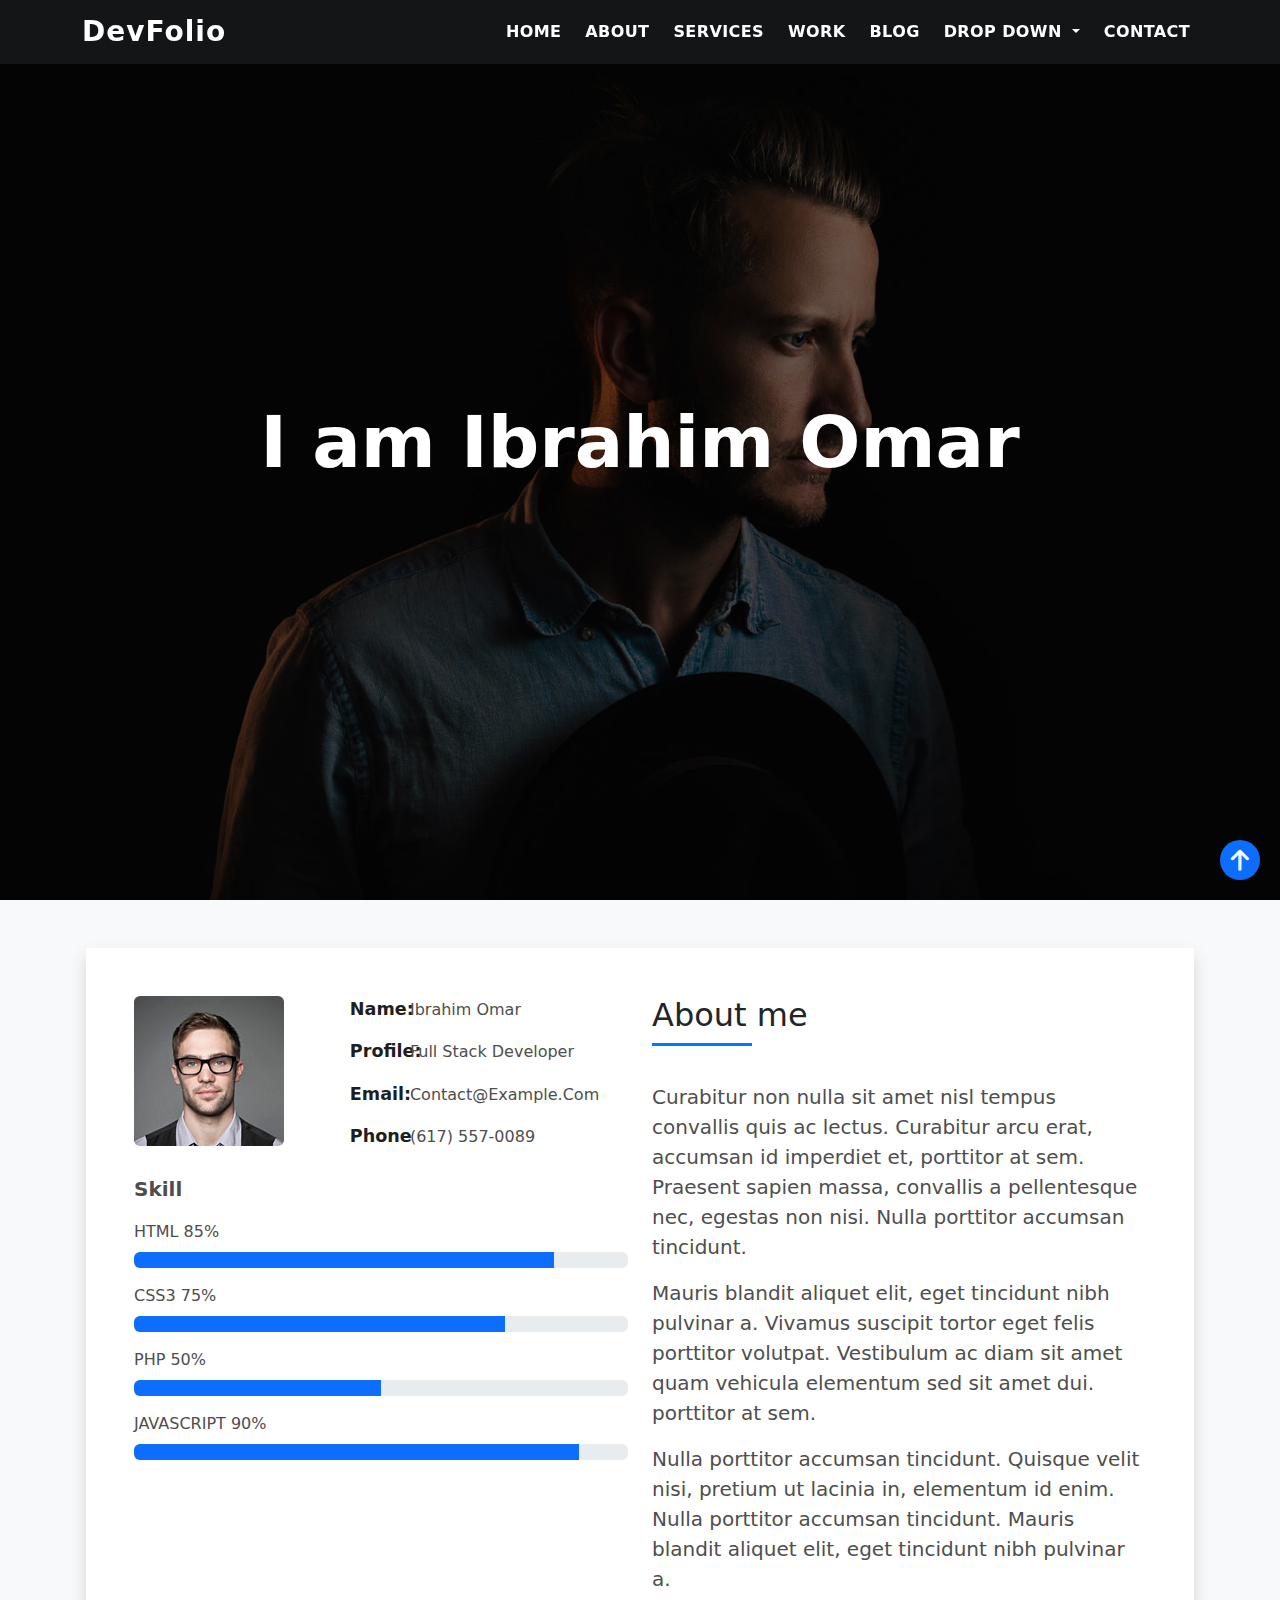
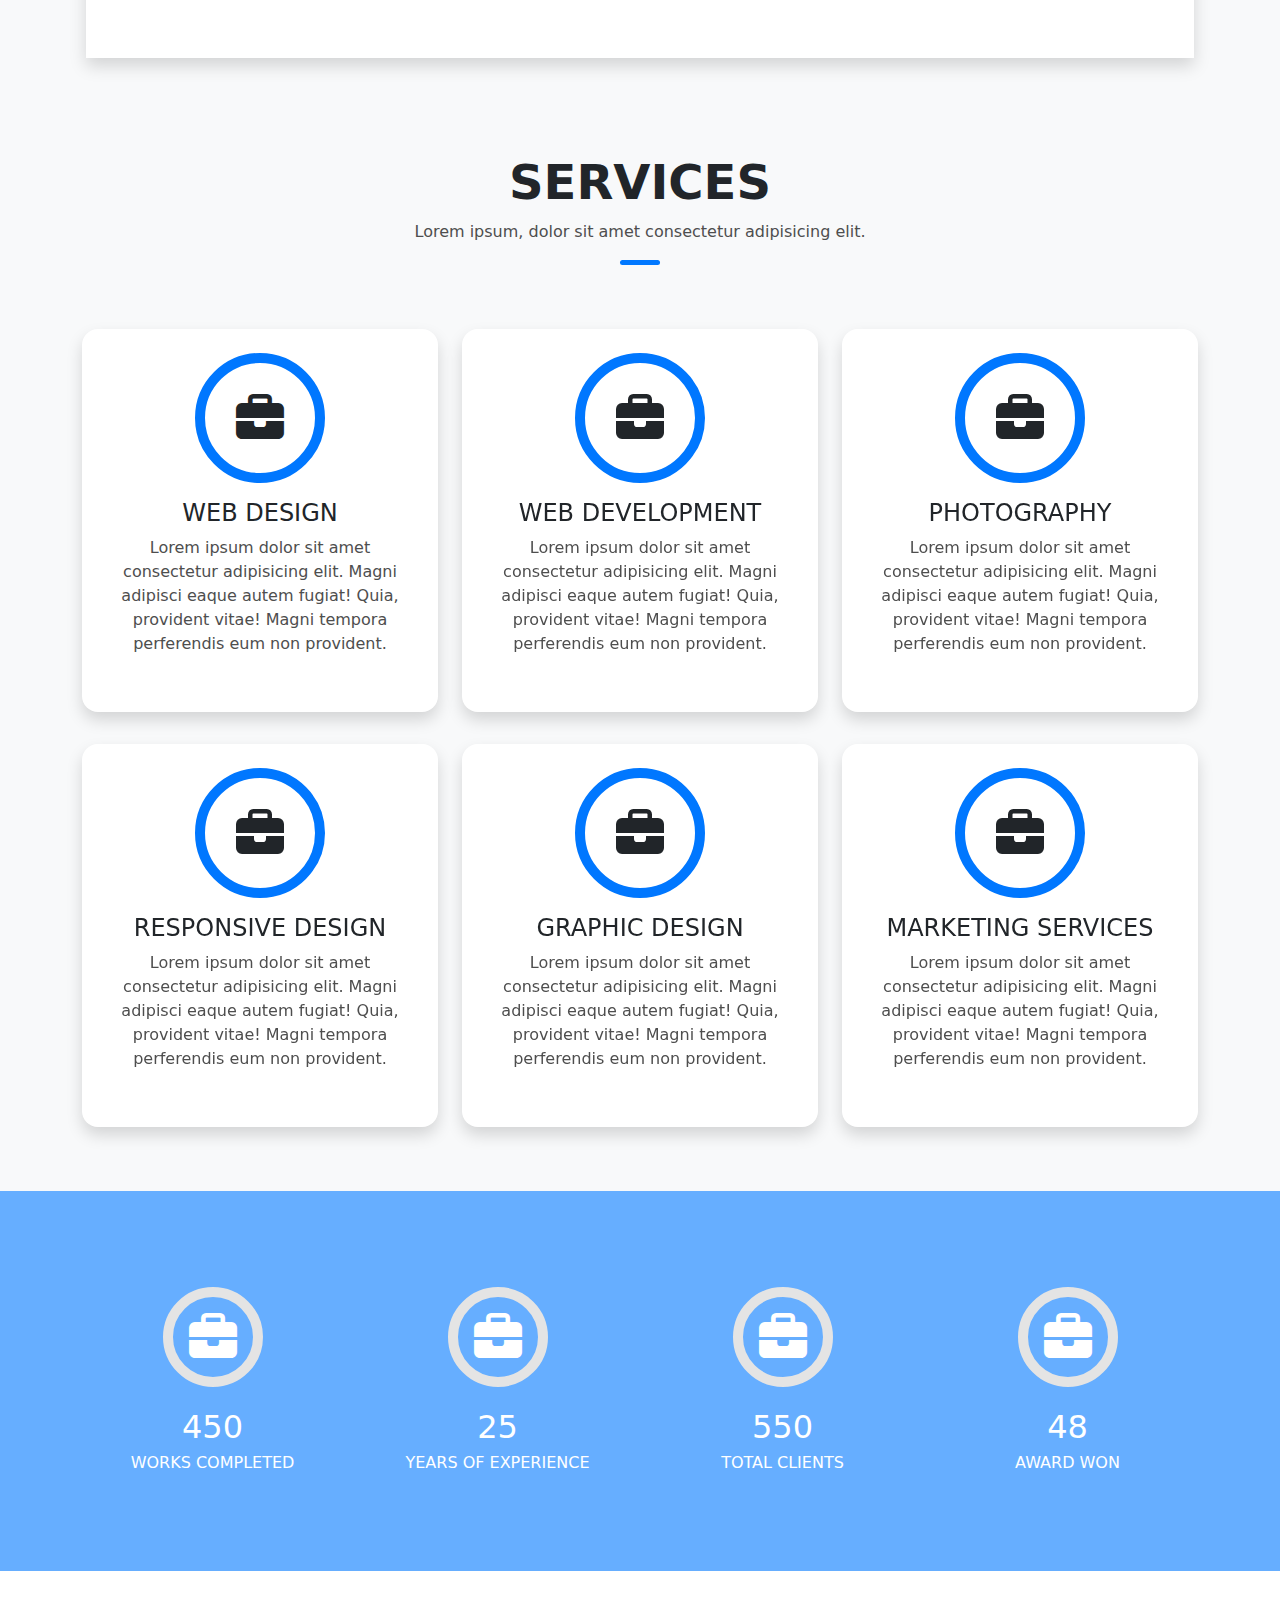
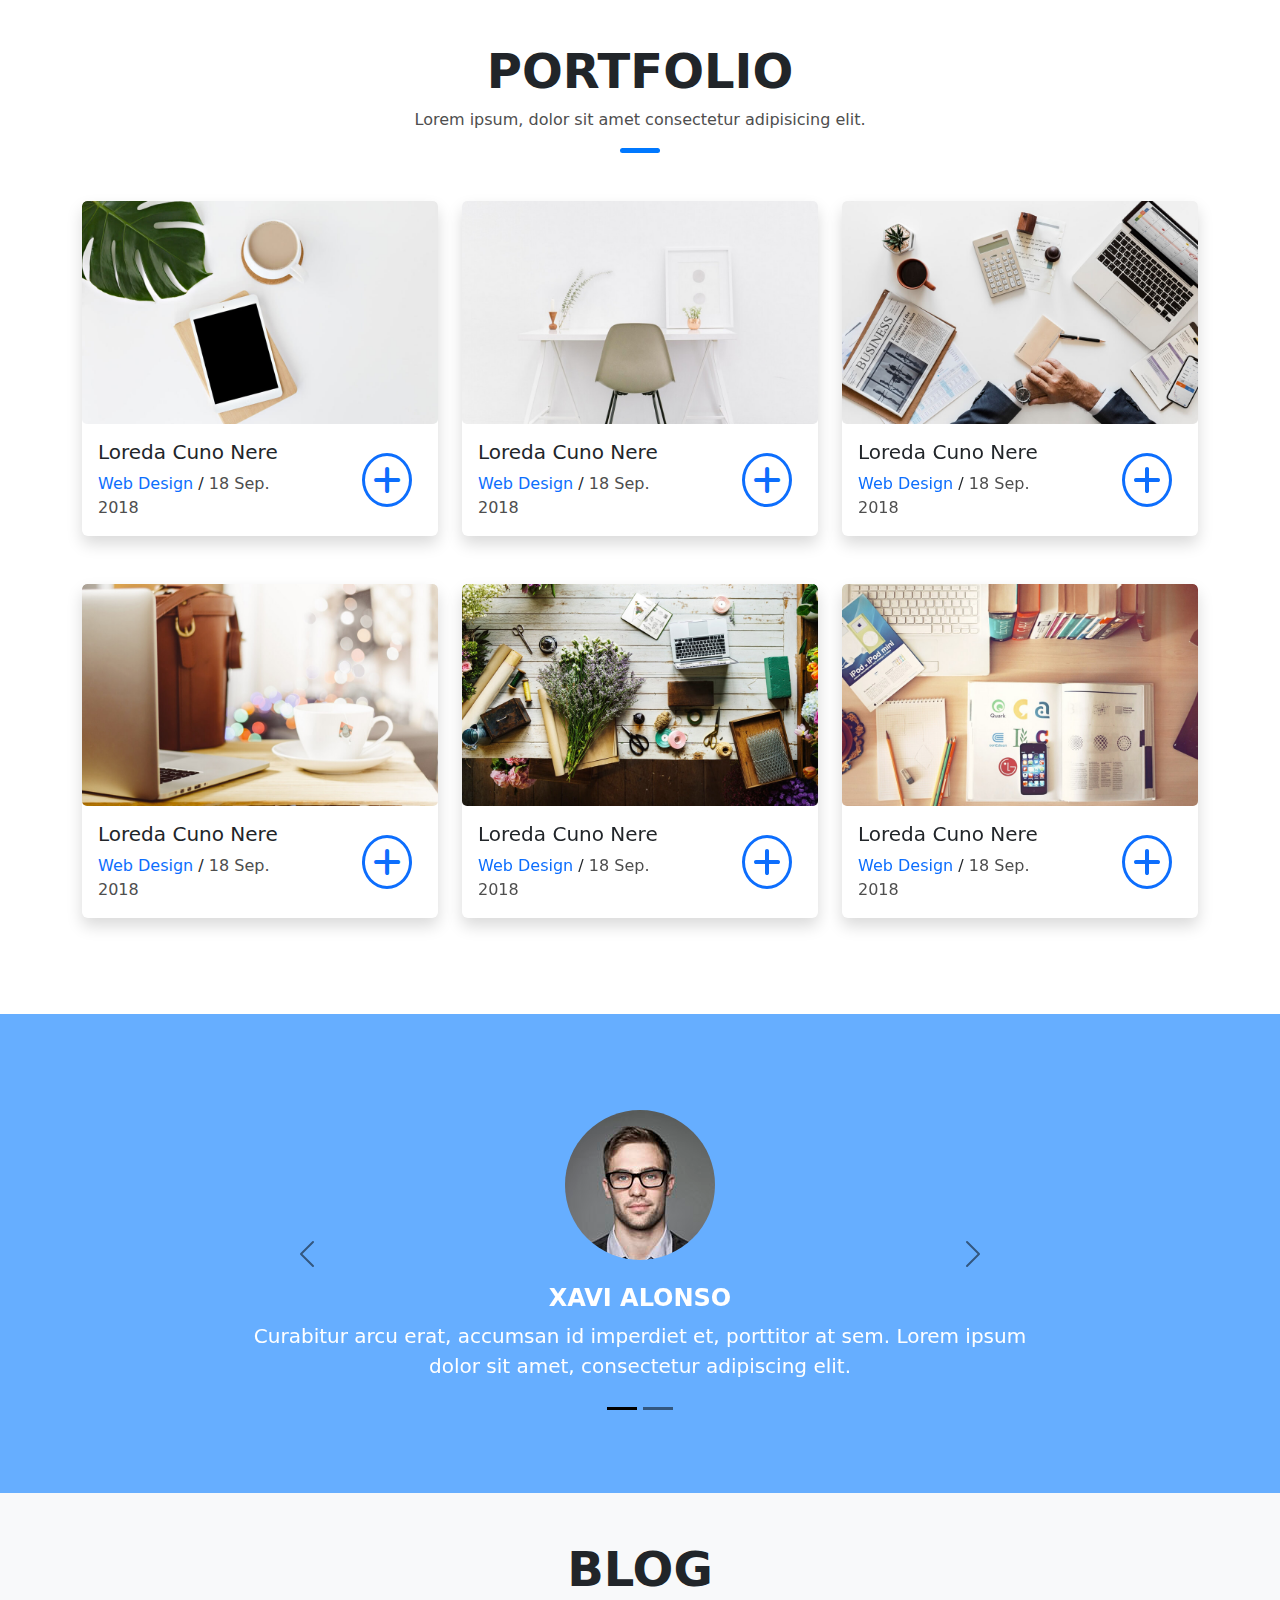
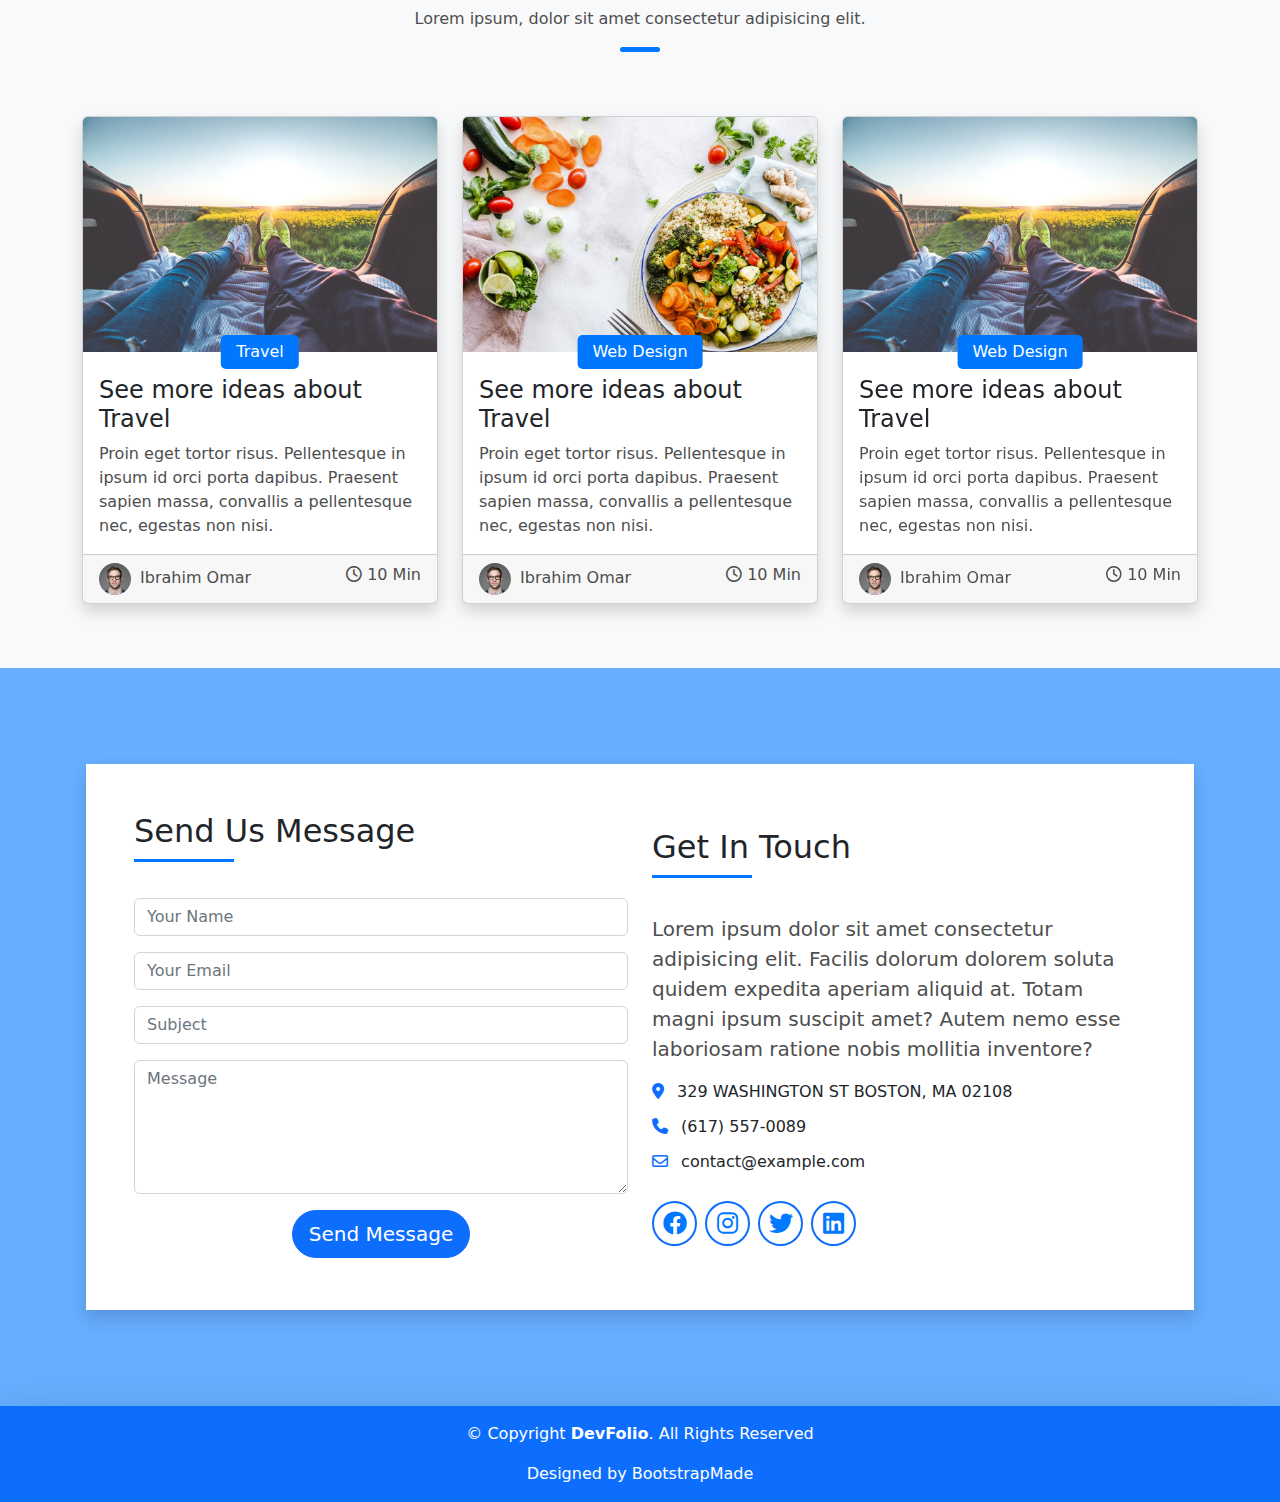
<file: index.html>
<!DOCTYPE html>
<html lang="en">

   <head>
      <link rel="stylesheet" href="css/bootstrap.min.css">
      <link rel="stylesheet" href="css/all.min.css">
      <link rel="stylesheet" href="css/style.css">
      <title>Document</title>
   </head>

   <body>
      <!-- NAV_BAR SECTION -->
      <nav class="navbar navbar-expand-lg navbar-dark bg-dark bg-opacity-50 fixed-top">
         <div class="container">
            <div class="logo">
               <a class="navbar-brand" href="#">DevFolio</a>
            </div>
            <button class="navbar-toggler" type="button" data-bs-toggle="collapse"
               data-bs-target="#navbarSupportedContent" aria-controls="navbarSupportedContent" aria-expanded="false"
               aria-label="Toggle navigation">
               <span class="navbar-toggler-icon"></span>
            </button>
            <div class="collapse navbar-collapse text-uppercase nav-links" id="navbarSupportedContent">
               <ul class="navbar-nav ms-auto mb-2 mb-lg-0">
                  <li class="nav-item py-1 ps-2 position-relative">
                     <a class="nav-link uline" href="#home">Home</a>
                  </li>
                  <li class="nav-item py-1 ps-2 position-relative">
                     <a class="nav-link uline " href="#about">About</a>
                  </li>
                  <li class="nav-item py-1 ps-2 position-relative">
                     <a class="nav-link uline" href="#services">Services</a>
                  </li>
                  <li class="nav-item py-1 ps-2 position-relative">
                     <a class="nav-link uline" href="#portfolio">Work</a>
                  </li>
                  <li class="nav-item py-1 ps-2 position-relative">
                     <a class="nav-link uline" href="#blog">Blog</a>
                  </li>
                  <li class="nav-item dropdown py-1 ps-2 position-relative">
                     <a class="nav-link dropdown-toggle uline" href="#" role="button" data-bs-toggle="dropdown"
                        aria-expanded="false">
                        Drop Down
                     </a>
                     <ul class="dropdown-menu bg-black">
                        <li><a class="dropdown-item" href="#">Drop Down1</a></li>
                        <li><a class="dropdown-item" href="#">Drop Down2</a></li>
                        <li><a class="dropdown-item" href="#">Drop Down3</a></li>
                        <li><a class="dropdown-item" href="#">Drop Down4</a></li>
                        <li><a class="dropdown-item" href="#">Drop Down5</a></li>
                     </ul>
                  </li>
                  <li class="nav-item py-1 ps-2 position-relative">
                     <a class="nav-link uline" href="#contact">Contact</a>
                  </li>
               </ul>
            </div>
         </div>
      </nav>
      <!-- HOME SECTION -->
      <header class="home layer vh-100" id="home position-relative">
         <div class="layer d-flex justify-content-center align-items-center" id="home">
            <div class="home-content">
               <h1 class="text-white">I am Ibrahim Omar</h1>
               <p class="typing"></p>
            </div>
         </div>
         <a href="#"
            class="arrow-up position-fixed bottom-0 end-0 translate-middle rounded-circle d-flex justify-content-center align-items-md-center text-decoration-none bg-primary">
            <i class="fa-solid fa-arrow-up text-white fs-4"></i>
         </a>
      </header>
      <!-- HOME END -->
      <main>
         <!-- ABOUT SECTION -->
         <section class="about bg-light p-5" id="about">
            <div class="container px-3">
               <div class="content-container bg-white shadow p-5">
                  <div class="row">
                     <!-- MY_INFO SECTION -->
                     <div class="col-md-6">
                        <div class="row pb-2">
                           <div class="col-sm-6 col-md-5">
                              <div>
                                 <img class=" rounded-2" src="img/testimonial-2.jpg" alt="testimonial">
                              </div>
                           </div>
                           <div class="col-sm-6 col-md-7">
                              <p>
                                 <span class="title-s">Name:</span>
                                 <span>Ibrahim Omar</span>
                              </p>

                              <p>
                                 <span class="title-s">Profile:</span>
                                 <span>full stack developer</span>
                              </p>

                              <p>
                                 <span class="title-s">Email:</span>
                                 <span>contact@example.com</span>
                              </p>

                              <p>
                                 <span class="title-s">Phone</span>
                                 <span>(617) 557-0089</span>
                              </p>
                           </div>
                        </div>
                        <!-- SKILLS SECTION -->
                        <div class="skills">
                           <p class=" fw-bold fs-5">Skill</p>
                           <div class="skill  mb-3">
                              <p class=" mb-2">HTML 85%</p>
                              <div class="progress">
                                 <div class="progress-bar" role="progressbar" aria-label="Basic example"
                                    style="width: 85%" aria-valuenow="85" aria-valuemin="0" aria-valuemax="100">
                                 </div>
                              </div>
                           </div>

                           <div class="skill  mb-3">
                              <p class=" mb-2">CSS3 75%</p>
                              <div class="progress">
                                 <div class="progress-bar" role="progressbar" aria-label="Basic example"
                                    style="width: 75%" aria-valuenow="75" aria-valuemin="0" aria-valuemax="100">
                                 </div>
                              </div>
                           </div>

                           <div class="skill  mb-3">
                              <p class=" mb-2"> PHP 50%</p>
                              <div class="progress">
                                 <div class="progress-bar" role="progressbar" aria-label="Basic example"
                                    style="width: 50%" aria-valuenow="50" aria-valuemin="0" aria-valuemax="100">
                                 </div>
                              </div>
                           </div>

                           <div class="skill  mb-3">
                              <p class=" mb-2">JAVASCRIPT 90%</p>
                              <div class="progress">
                                 <div class="progress-bar" role="progressbar" aria-label="Basic example"
                                    style="width: 90%" aria-valuenow="90" aria-valuemin="0" aria-valuemax="100">
                                 </div>
                              </div>
                           </div>

                        </div>
                     </div>
                     <!-- ABOUT ME SECTION -->
                     <div class="col-md-6">
                        <div class="about-me pt-4 pt-md-0">
                           <div class="title-box mb-5">
                              <h5>About me</h5>
                           </div>
                           <p class="lead ">
                              Curabitur non nulla sit amet nisl tempus convallis quis ac lectus. Curabitur arcu erat,
                              accumsan id imperdiet et, porttitor at sem. Praesent sapien massa, convallis a
                              pellentesque nec, egestas non nisi. Nulla porttitor accumsan tincidunt.
                           </p>
                           <p class="lead">
                              Mauris blandit aliquet elit, eget tincidunt nibh pulvinar a. Vivamus suscipit tortor
                              eget
                              felis porttitor volutpat. Vestibulum ac diam sit amet quam vehicula elementum sed sit
                              amet
                              dui. porttitor at sem.
                           </p>
                           <p class="lead">
                              Nulla porttitor accumsan tincidunt. Quisque velit nisi, pretium ut lacinia
                              in, elementum id enim. Nulla porttitor accumsan tincidunt. Mauris blandit aliquet elit,
                              eget tincidunt nibh pulvinar a.</p>
                        </div>
                     </div>
                  </div>
               </div>
            </div>
         </section>
         <!-- SERVICES SECTION -->
         <section class="services bg-light text-center" id="services">
            <div class="container">
               <header class="pt-5">
                  <div class="row">
                     <div class="col-sm-12">
                        <div class="title">
                           <h3 class=" fw-bold text-uppercase">Services</h3>
                           <p>Lorem ipsum, dolor sit amet consectetur adipisicing elit.</p>
                           <div class="line"></div>
                        </div>
                     </div>
                  </div>
               </header>
               <section class="services-items">
                  <div class="row py-5">

                     <div class="col-md-4 my-3 item1">
                        <div class="card rounded-4 border-0 shadow py-4">
                           <div class="icon-container d-flex justify-content-center align-items-center m-auto  p-5">
                              <i class="fa-solid fa-briefcase"></i>
                           </div>
                           <div class="card-body">
                              <h2 class="card-title text-uppercase">Web Design</h2>
                              <p class="card-text mb-3 px-2">Lorem ipsum dolor sit amet consectetur adipisicing elit.
                                 Magni
                                 adipisci eaque autem fugiat! Quia, provident vitae! Magni tempora perferendis eum
                                 non
                                 provident.</p>
                           </div>
                        </div>
                     </div>

                     <div class="col-md-4 my-3 item2">
                        <div class="card rounded-4 border-0 shadow py-4">
                           <div class="icon-container d-flex justify-content-center align-items-center m-auto  p-5">
                              <i class="fa-solid fa-briefcase"></i>
                           </div>
                           <div class="card-body">
                              <h2 class="card-title text-uppercase">Web Development</h2>
                              <p class="card-text mb-3 px-2">Lorem ipsum dolor sit amet consectetur adipisicing elit.
                                 Magni
                                 adipisci eaque autem fugiat! Quia, provident vitae! Magni tempora perferendis eum
                                 non
                                 provident.</p>
                           </div>
                        </div>
                     </div>

                     <div class="col-md-4 my-3 item3">
                        <div class="card rounded-4 border-0 shadow py-4">
                           <div class="icon-container d-flex justify-content-center align-items-center m-auto  p-5">
                              <i class="fa-solid fa-briefcase"></i>
                           </div>
                           <div class="card-body">
                              <h2 class="card-title text-uppercase">Photography</h2>
                              <p class="card-text mb-3 px-2">Lorem ipsum dolor sit amet consectetur adipisicing elit.
                                 Magni
                                 adipisci eaque autem fugiat! Quia, provident vitae! Magni tempora perferendis eum
                                 non
                                 provident.</p>
                           </div>
                        </div>
                     </div>

                     <div class="col-md-4 my-3 item4">
                        <div class="card rounded-4 border-0 shadow py-4">
                           <div class="icon-container d-flex justify-content-center align-items-center m-auto  p-5">
                              <i class="fa-solid fa-briefcase"></i>
                           </div>
                           <div class="card-body">
                              <h2 class="card-title text-uppercase">Responsive Design</h2>
                              <p class="card-text mb-3 px-2">Lorem ipsum dolor sit amet consectetur adipisicing elit.
                                 Magni
                                 adipisci eaque autem fugiat! Quia, provident vitae! Magni tempora perferendis eum
                                 non
                                 provident.</p>
                           </div>
                        </div>
                     </div>

                     <div class="col-md-4 my-3 item5">
                        <div class="card rounded-4 border-0 shadow py-4">
                           <div class="icon-container d-flex justify-content-center align-items-center m-auto  p-5">
                              <i class="fa-solid fa-briefcase"></i>
                           </div>
                           <div class="card-body">
                              <h2 class="card-title text-uppercase">Graphic Design</h2>
                              <p class="card-text mb-3 px-2">Lorem ipsum dolor sit amet consectetur adipisicing elit.
                                 Magni
                                 adipisci eaque autem fugiat! Quia, provident vitae! Magni tempora perferendis eum
                                 non
                                 provident.</p>
                           </div>
                        </div>
                     </div>

                     <div class="col-md-4 my-3 item6">
                        <div class="card rounded-4 border-0 shadow py-4">
                           <div class="icon-container d-flex justify-content-center align-items-center m-auto  p-5">
                              <i class="fa-solid fa-briefcase"></i>
                           </div>
                           <div class="card-body">
                              <h2 class="card-title text-uppercase">Marketing Services</h2>
                              <p class="card-text mb-3 px-2">Lorem ipsum dolor sit amet consectetur adipisicing elit.
                                 Magni
                                 adipisci eaque autem fugiat! Quia, provident vitae! Magni tempora perferendis eum
                                 non
                                 provident.</p>
                           </div>
                        </div>
                     </div>
                  </div>
               </section>
            </div>
         </section>
         <!-- COUNTER SECTION -->
         <section class="counter">
            <div class="blue-layer py-5">
               <div class="container">
                  <div class="row">

                     <div class="col-sm-3">
                        <div class="count text-center py-5">
                           <div
                              class="icon-container d-flex  justify-content-center align-items-center m-auto  p-4 mb-3 text-white ">
                              <i class="fa-solid fa-briefcase"></i>
                           </div>
                           <p class="text-white m-0">450</p>
                           <span class="text-white"> WORKS COMPLETED</span>
                        </div>
                     </div>
                     <div class="col-sm-3">
                        <div class="count text-center py-5">
                           <div
                              class="icon-container d-flex  justify-content-center align-items-center m-auto  p-4 mb-3 text-white ">
                              <i class="fa-solid fa-briefcase"></i>
                           </div>
                           <p class="text-white m-0">25</p>
                           <span class="text-white"> YEARS OF EXPERIENCE</span>
                        </div>
                     </div>
                     <div class="col-sm-3">
                        <div class="count text-center py-5">
                           <div
                              class="icon-container d-flex  justify-content-center align-items-center m-auto  p-4 mb-3 text-white ">
                              <i class="fa-solid fa-briefcase"></i>
                           </div>
                           <p class="text-white m-0">550</p>
                           <span class="text-white"> TOTAL CLIENTS</span>
                        </div>
                     </div>
                     <div class="col-sm-3">
                        <div class="count text-center py-5">
                           <div
                              class="icon-container d-flex  justify-content-center align-items-center m-auto  p-4 mb-3 text-white ">
                              <i class="fa-solid fa-briefcase"></i>
                           </div>
                           <p class="text-white m-0">48</p>
                           <span class="text-white"> AWARD WON</span>
                        </div>
                     </div>
                  </div>
               </div>
            </div>
         </section>
         <!-- PORTFOLIO SECTION -->
         <section class="portfolio text-center p-5" id="portfolio">
            <div class="container">
               <header class="py-4">
                  <div class="row">
                     <div class="col-sm-12">
                        <div class="title">
                           <h3 class=" fw-bold text-uppercase">Portfolio</h3>
                           <p>Lorem ipsum, dolor sit amet consectetur adipisicing elit.</p>
                           <div class="line"></div>
                        </div>
                     </div>
                  </div>
               </header>
               <!-- ITEMS SECTION -->
               <section class="portfolio-items pt-4">
                  <div class="row">
                     <!-- 1 -->
                     <div class="col-md-4 mb-5">
                        <div class="card border-0 shadow ">
                           <div class="card-img overflow-hidden">
                              <img src=" img/work-1.jpg" class="card-img-top" alt="work">
                           </div>
                           <div class="row overflow-hidden">
                              <div class="col-sm-8">
                                 <div class="card-body text-start">
                                    <h5>Loreda Cuno Nere</h5>
                                    <div class="card-more fs-6">
                                       <span class="card-category text-primary">Web Design</span>
                                       /
                                       <span class="card-date">18 Sep. 2018</span>
                                    </div>
                                    <div class="icon-container">
                                    </div>
                                 </div>
                              </div>
                              <div class="col-sm-4 d-flex justify-content-center align-items-center">
                                 <a href="Simone/index.html" target="_blank">
                                    <i
                                       class="fa-solid fa-plus text-primary fs-2 border border-3 rounded-circle border-primary p-2"></i>
                                 </a>
                              </div>
                           </div>
                        </div>
                     </div>
                     <!-- 2 -->
                     <div class="col-md-4 mb-5">
                        <div class="card border-0 shadow ">
                           <div class="card-img overflow-hidden">
                              <img src=" img/work-2.jpg" class="card-img-top" alt="work">
                           </div>
                           <div class="row overflow-hidden">
                              <div class="col-sm-8">
                                 <div class="card-body text-start">
                                    <h5>Loreda Cuno Nere</h5>
                                    <div class="card-more fs-6">
                                       <span class="card-category text-primary">Web Design</span>
                                       /
                                       <span class="card-date">18 Sep. 2018</span>
                                    </div>
                                    <div class="icon-container">
                                    </div>
                                 </div>
                              </div>
                              <div class="col-sm-4 d-flex justify-content-center align-items-center">
                                 <a href="Simone/index.html" target="_blank">
                                    <i
                                       class="fa-solid fa-plus text-primary fs-2 border border-3 rounded-circle border-primary p-2"></i>
                                 </a>
                              </div>
                           </div>
                        </div>
                     </div>
                     <!-- 3 -->
                     <div class="col-md-4 mb-5">
                        <div class="card border-0 shadow ">
                           <div class="card-img overflow-hidden">
                              <img src=" img/work-3.jpg" class="card-img-top" alt="work">
                           </div>
                           <div class="row overflow-hidden">
                              <div class="col-sm-8">
                                 <div class="card-body text-start">
                                    <h5>Loreda Cuno Nere</h5>
                                    <div class="card-more fs-6">
                                       <span class="card-category text-primary">Web Design</span>
                                       /
                                       <span class="card-date">18 Sep. 2018</span>
                                    </div>
                                    <div class="icon-container">
                                    </div>
                                 </div>
                              </div>
                              <div class="col-sm-4 d-flex justify-content-center align-items-center">
                                 <a href="Simone/index.html" target="_blank">
                                    <i
                                       class="fa-solid fa-plus text-primary fs-2 border border-3 rounded-circle border-primary p-2"></i>
                                 </a>
                              </div>
                           </div>
                        </div>
                     </div>
                     <!-- 4 -->
                     <div class="col-md-4 mb-5">
                        <div class="card border-0 shadow ">
                           <div class="card-img overflow-hidden">
                              <img src=" img/work-4.jpg" class="card-img-top" alt="work">
                           </div>
                           <div class="row overflow-hidden">
                              <div class="col-sm-8">
                                 <div class="card-body text-start">
                                    <h5>Loreda Cuno Nere</h5>
                                    <div class="card-more fs-6">
                                       <span class="card-category text-primary">Web Design</span>
                                       /
                                       <span class="card-date">18 Sep. 2018</span>
                                    </div>
                                    <div class="icon-container">
                                    </div>
                                 </div>
                              </div>
                              <div class="col-sm-4 d-flex justify-content-center align-items-center">
                                 <a href="Simone/index.html" target="_blank">
                                    <i
                                       class="fa-solid fa-plus text-primary fs-2 border border-3 rounded-circle border-primary p-2"></i>
                                 </a>
                              </div>
                           </div>
                        </div>
                     </div>
                     <!-- 5 -->
                     <div class="col-md-4 mb-5">
                        <div class="card border-0 shadow ">
                           <div class="card-img overflow-hidden">
                              <img src=" img/work-5.jpg" class="card-img-top" alt="work">
                           </div>
                           <div class="row overflow-hidden">
                              <div class="col-sm-8">
                                 <div class="card-body text-start">
                                    <h5>Loreda Cuno Nere</h5>
                                    <div class="card-more fs-6">
                                       <span class="card-category text-primary">Web Design</span>
                                       /
                                       <span class="card-date">18 Sep. 2018</span>
                                    </div>
                                    <div class="icon-container">
                                    </div>
                                 </div>
                              </div>
                              <div class="col-sm-4 d-flex justify-content-center align-items-center">
                                 <a href="Simone/index.html" target="_blank">
                                    <i
                                       class="fa-solid fa-plus text-primary fs-2 border border-3 rounded-circle border-primary p-2"></i>
                                 </a>
                              </div>
                           </div>
                        </div>
                     </div>
                     <!-- 6 -->
                     <div class="col-md-4 mb-5">
                        <div class="card border-0 shadow ">
                           <div class="card-img overflow-hidden">
                              <img src=" img/work-6.jpg" class="card-img-top" alt="work">
                           </div>
                           <div class="row overflow-hidden">
                              <div class="col-sm-8">
                                 <div class="card-body text-start">
                                    <h5>Loreda Cuno Nere</h5>
                                    <div class="card-more fs-6">
                                       <span class="card-category text-primary">Web Design</span>
                                       /
                                       <span class="card-date">18 Sep. 2018</span>
                                    </div>
                                    <div class="icon-container">
                                    </div>
                                 </div>
                              </div>
                              <div class="col-sm-4 d-flex justify-content-center align-items-center">
                                 <a href="Simone/index.html" target="_blank">
                                    <i
                                       class="fa-solid fa-plus text-primary fs-2 border border-3 rounded-circle border-primary p-2"></i>
                                 </a>
                              </div>
                           </div>
                        </div>
                     </div>
                  </div>
               </section>
            </div>
         </section>
         <!-- SLIDER SECTION -->
         <section class="slider">
            <div class="blue-layer p-5">
               <div class="container-xl p-5">
                  <!-- SLIDER -->
                  <div id="carouselExampleDark" class="carousel carousel-dark slide w-75 mx-auto"
                     data-bs-ride="carousel">
                     <div class="carousel-indicators top-100">
                        <button type="button" data-bs-target="#carouselExampleDark" data-bs-slide-to="0" class="active"
                           aria-current="true" aria-label="Slide 1"></button>
                        <button type="button" data-bs-target="#carouselExampleDark" data-bs-slide-to="1"
                           aria-label="Slide 2"></button>
                     </div>

                     <!-- SLIDER IMG -->
                     <div class="carousel-inner text-center">
                        <div class="carousel-item active" data-bs-interval="2000">
                           <div class="slider-img mx-auto mb-4">
                              <img src="img/testimonial-2.jpg" alt="" class="w-100  rounded-circle">
                           </div>
                           <div class="slider-caption">
                              <h5 class="text-uppercase fw-bold mb-2 text-white">Xavi Alonso</h5>
                              <p class="lead text-white">Curabitur arcu erat, accumsan id imperdiet et, porttitor at
                                 sem.
                                 Lorem ipsum dolor sit amet, consectetur adipiscing elit.
                              </p>
                           </div>
                        </div>


                        <!-- ITEM 2 -->
                        <div class="carousel-item" data-bs-interval="2000">
                           <div class="slider-img mx-auto mb-4">
                              <img src="img/testimonial-4.jpg" alt="" class="w-100  rounded-circle">
                           </div>
                           <div class="slider-caption">
                              <h5 class="text-uppercase fw-bold mb-2 text-white">Marta Socrate</h5>
                              <p class="lead text-white">Curabitur arcu erat, accumsan id imperdiet et, porttitor at
                                 sem.
                                 Lorem ipsum dolor sit amet, consectetur adipiscing elit.
                              </p>
                           </div>
                        </div>
                        <!-- SLIDER IMG END -->
                        <button class="carousel-control-prev" type="button" data-bs-target="#carouselExampleDark"
                           data-bs-slide="prev">
                           <span class="carousel-control-prev-icon" aria-hidden="true"></span>
                           <span class="visually-hidden">Previous</span>
                        </button>
                        <button class="carousel-control-next" type="button" data-bs-target="#carouselExampleDark"
                           data-bs-slide="next">
                           <span class="carousel-control-next-icon" aria-hidden="true"></span>
                           <span class="visually-hidden">Next</span>
                        </button>
                     </div>


                     <!-- SLIDER END -->
                  </div>
               </div>
            </div>
         </section>
         <!-- Blog SECTION -->
         <section class="blog text-center bg-light" id="blog">
            <div class="container">
               <header class=" py-5">
                  <div class="row">
                     <div class="col-sm-12">
                        <div class="title">
                           <h3 class=" fw-bold text-uppercase">BLOG</h3>
                           <p>Lorem ipsum, dolor sit amet consectetur adipisicing elit.</p>
                           <div class="line"></div>
                        </div>
                     </div>
                  </div>
               </header>
               <!-- ITEMS SECTION -->
               <div class="row justify-content-center pb-5">
                  <div class="col-xl-4 col-md-6 py-3">
                     <div class="card shadow">

                        <div class="card-img position-relative mb-2">
                           <img src="img/post-1.jpg" class="card-img-top" alt="...">
                        </div>

                        <div class="card-body text-start">
                           <h5 class="card-title">See more ideas about Travel</h5>
                           <p class="card-text">Proin eget tortor risus. Pellentesque in ipsum id orci porta dapibus.
                              Praesent sapien massa, convallis a pellentesque nec, egestas non nisi.</p>
                        </div>

                        <div class="card-footer text-start d-flex justify-content-between">
                           <div class="post-author">
                              <a href="#" class="text-decoration-none">
                                 <img src="img/testimonial-2.jpg" alt="" class=" rounded-circle">
                                 <span>Ibrahim Omar</span>
                              </a>
                           </div>
                           <div class="post-date">
                              <span> <i class="fa-regular fa-clock"></i> 10 min</span>
                           </div>
                        </div>

                     </div>
                  </div>
                  <!-- BLOG 2 -->
                  <div class="col-xl-4 col-md-6 py-3">
                     <div class="card shadow">
                        <div class="card-img2 position-relative mb-2">
                           <img src="img/post-2.jpg" class="card-img-top" alt="...">
                        </div>
                        <div class="card-body text-start">
                           <h5 class="card-title">See more ideas about Travel</h5>
                           <p class="card-text">Proin eget tortor risus. Pellentesque in ipsum id orci porta dapibus.
                              Praesent sapien massa, convallis a pellentesque nec, egestas non nisi.</p>
                        </div>
                        <div class="card-footer text-start d-flex justify-content-between">
                           <div class="post-author">
                              <a href="#" class="text-decoration-none">
                                 <img src="img/testimonial-2.jpg" alt="" class=" rounded-circle">
                                 <span>Ibrahim Omar</span>
                              </a>
                           </div>
                           <div class="post-date">
                              <span> <i class="fa-regular fa-clock"></i> 10 min</span>
                           </div>
                        </div>

                     </div>
                  </div>
                  <!-- BLOG 3 -->
                  <div class="col-xl-4 col-md-6 py-3">
                     <div class="card shadow">
                        <div class="card-img2 position-relative mb-2">
                           <img src="img/post-1.jpg" class="card-img-top" alt="...">
                        </div>
                        <div class="card-body text-start">
                           <h5 class="card-title">See more ideas about Travel</h5>
                           <p class="card-text">Proin eget tortor risus. Pellentesque in ipsum id orci porta dapibus.
                              Praesent sapien massa, convallis a pellentesque nec, egestas non nisi.</p>
                        </div>
                        <div class="card-footer text-start d-flex justify-content-between">
                           <div class="post-author">
                              <a href="#" class="text-decoration-none">
                                 <img src="img/testimonial-2.jpg" alt="" class=" rounded-circle">
                                 <span>Ibrahim Omar</span>
                              </a>
                           </div>
                           <div class="post-date">
                              <span> <i class="fa-regular fa-clock"></i> 10 min</span>
                           </div>
                        </div>

                     </div>
                  </div>
               </div>
            </div>
            </div>
         </section>
         <!-- CONTACT SECTION -->
         <section class="contact" id="contact">
            <div class="blue-layer  py-5">
               <div class="container px-3  py-5">
                  <div class="content-container bg-white shadow p-5">
                     <div class="row">
                        <!-- SEND US MESSAGE -->
                        <div class="col-md-6">
                           <div class="title-box mb-5">
                              <h5>Send Us Message</h5>
                           </div>
                           <div class="row">
                              <div class="col-md-12 mb-3" id="name">
                                 <input type="text" name="name" class="form-control" id="name" placeholder="Your Name"
                                    required="">
                              </div>
                              <div class="col-md-12 mb-3" id="mail">
                                 <input type="email" class="form-control" name="email" id="email"
                                    placeholder="Your Email" required="">
                              </div>
                              <div class="col-md-12 mb-3" id="subjext">
                                 <input type="email" class="form-control" name="email" id="email" placeholder="Subject"
                                    required="">
                              </div>
                              <div class="col-md-12 mb-3" id="textarea">
                                 <textarea class="form-control" name="message" rows="5" placeholder="Message"
                                    required=""></textarea>
                              </div>
                              <div class="col-md-12 text-center">
                                 <button type="submit" class="btn btn-primary btn-lg rounded-pill">Send
                                    Message</button>

                              </div>
                           </div>
                        </div>
                        <!-- GET IN TOUCH SECTION -->
                        <div class="col-md-6 py-3">
                           <div class="title-box mb-5">
                              <h5>Get In Touch</h5>
                           </div>
                           <div class="contact-info">
                              <p class="lead">Lorem ipsum dolor sit amet consectetur adipisicing elit. Facilis
                                 dolorum dolorem soluta quidem expedita aperiam aliquid at. Totam magni ipsum
                                 suscipit amet? Autem nemo esse laboriosam ratione nobis mollitia inventore?</p>
                           </div>
                           <ul class="fa-ul m-0">
                              <li><span class="fa-solid fa-location-dot me-2 mb-3 text-primary"></span> 329
                                 WASHINGTON
                                 ST BOSTON, MA
                                 02108</li>
                              <li><span class="fa-solid fa-phone me-2 mb-3 text-primary"></span> (617) 557-0089</li>
                              <li><span class="fa-regular fa-envelope me-2 mb-3 text-primary"></span>
                                 contact@example.com
                              </li>
                           </ul>
                           <div class="social pt-3">
                              <ul class="fa-ul m-0 d-flex">
                                 <li
                                    class="me-2 border border-2 border-primary rounded-circle fs-4 p-2 d-flex justify-content-center align-items-center ">
                                    <a href="#">
                                       <span class="fa-brands fa-facebook"></span>
                                    </a>
                                 </li>
                                 <li
                                    class="me-2 border border-2 border-primary rounded-circle fs-4 p-2 d-flex justify-content-center align-items-center">
                                    <a href="#" class=" m-0 p-0">
                                       <span class="fa-brands fa-instagram"></span>
                                    </a>
                                 </li>
                                 <li
                                    class="me-2 border border-2 border-primary rounded-circle fs-4 p-2 d-flex justify-content-center align-items-center">
                                    <a href="#">
                                       <span class="fa-brands fa-twitter"></span>
                                    </a>
                                 </li>
                                 <li
                                    class="me-2 border border-2 border-primary rounded-circle fs-4 p-2 d-flex justify-content-center align-items-center">
                                    <a href="#">
                                       <span class="fa-brands fa-linkedin"></span>
                                    </a>
                                 </li>
                              </ul>
                           </div>
                        </div>
                     </div>
                  </div>
               </div>
            </div>
         </section>
      </main>
      <!-- FOOTER -->
      <footer class="footer text-center bg-primary  p-3 shadow-lg">
         <div class="container">
            <div class="row">
               <div class="col-sm-12">
                  <div class="copyright-box">
                     <p class="copyright text-white">© Copyright <strong>DevFolio</strong>. All Rights Reserved</p>
                     <div class="credits text-white"> Designed by <a href="https://bootstrapmade.com/"
                           class=" text-decoration-none text-white">BootstrapMade</a></div>
                  </div>
               </div>
            </div>
         </div>
      </footer>
      <!-- java script -->
      <script src="js/bootstrap.bundle.min.js"></script>
      <!-- java script -->
   </body>

</html>
</file>
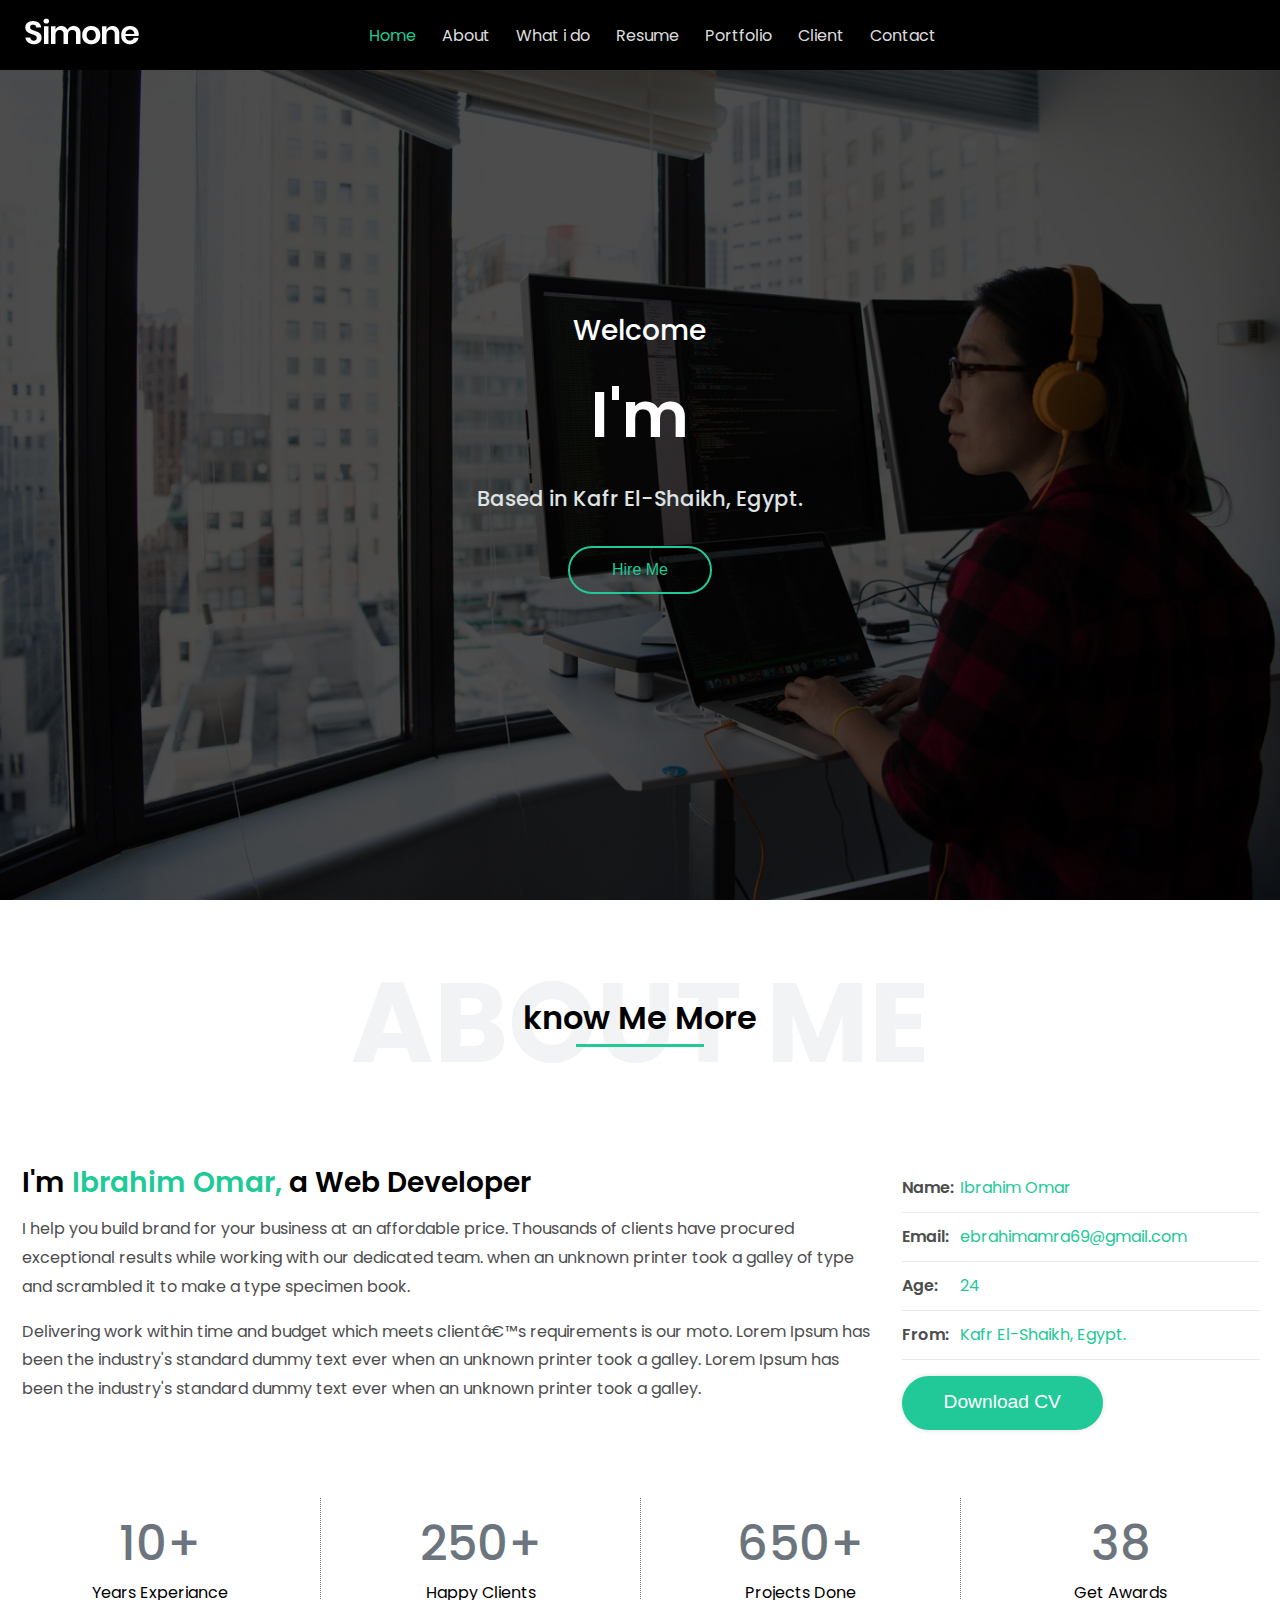
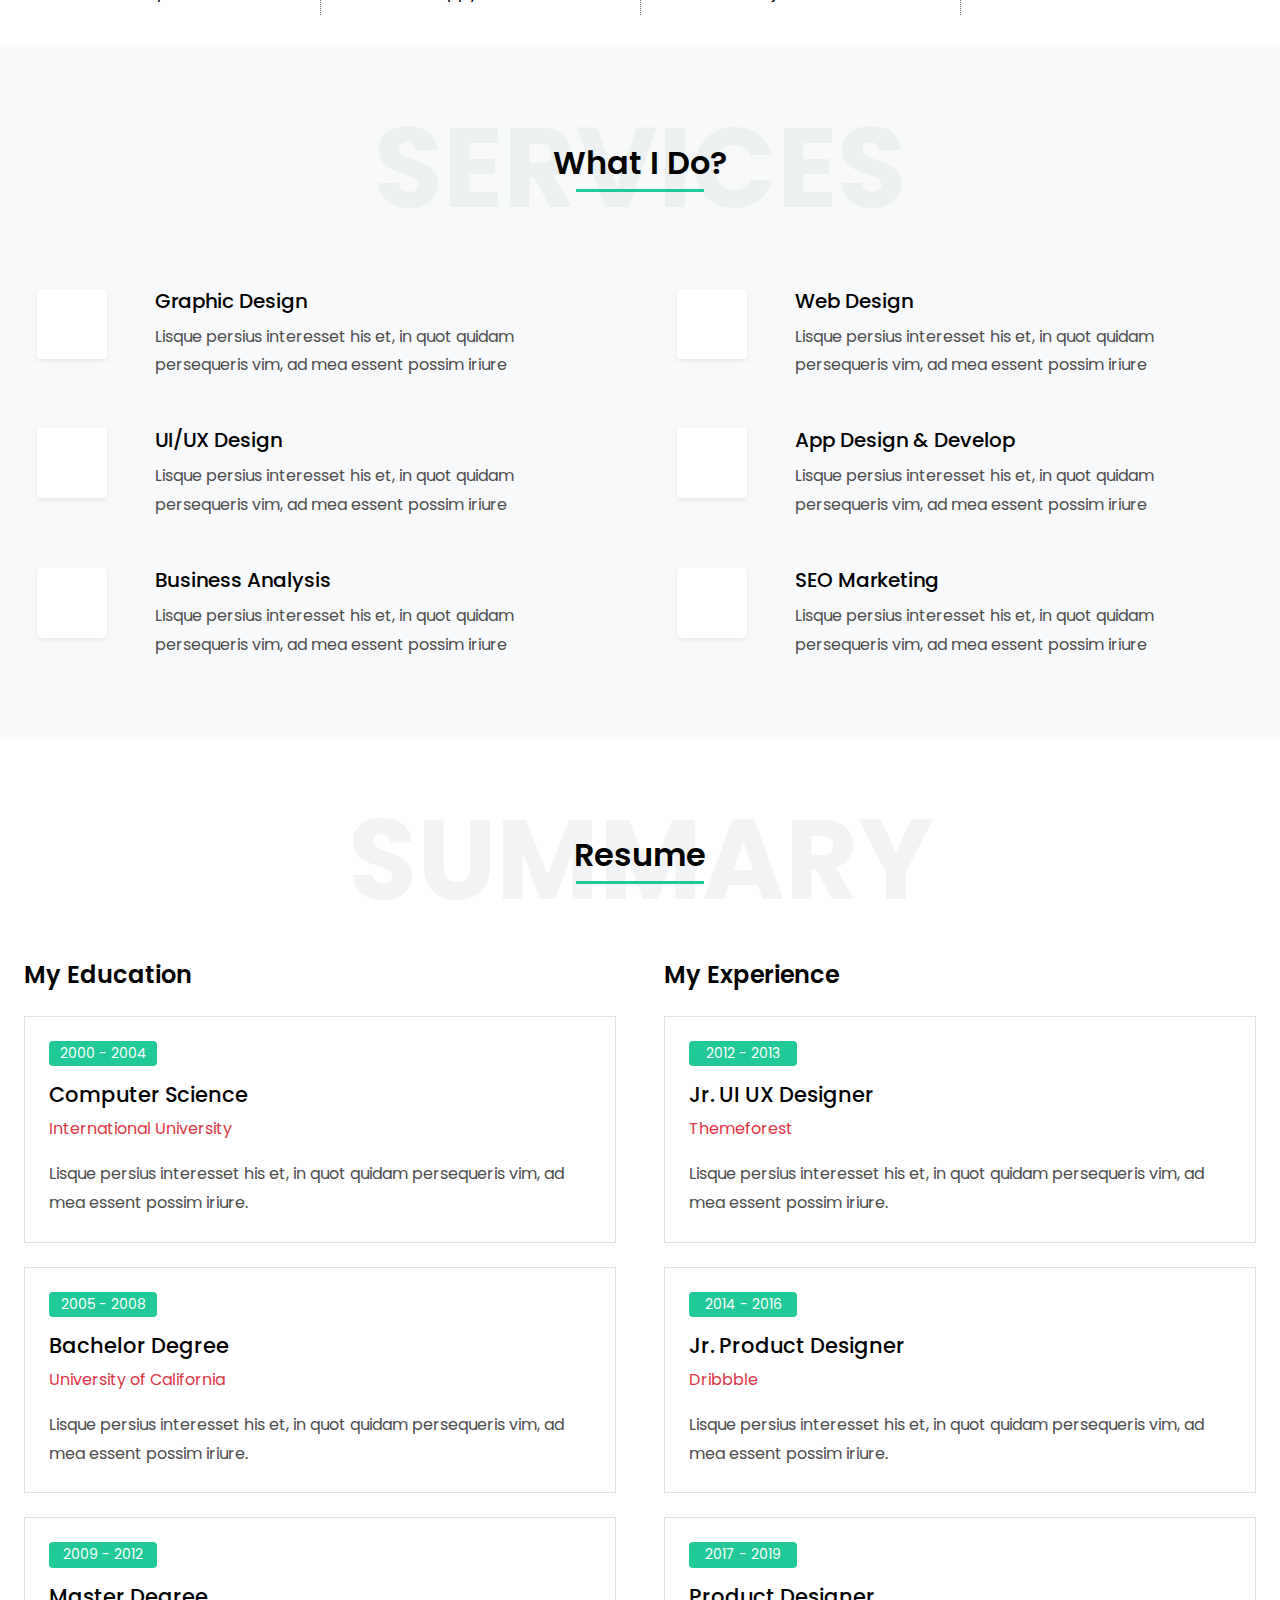
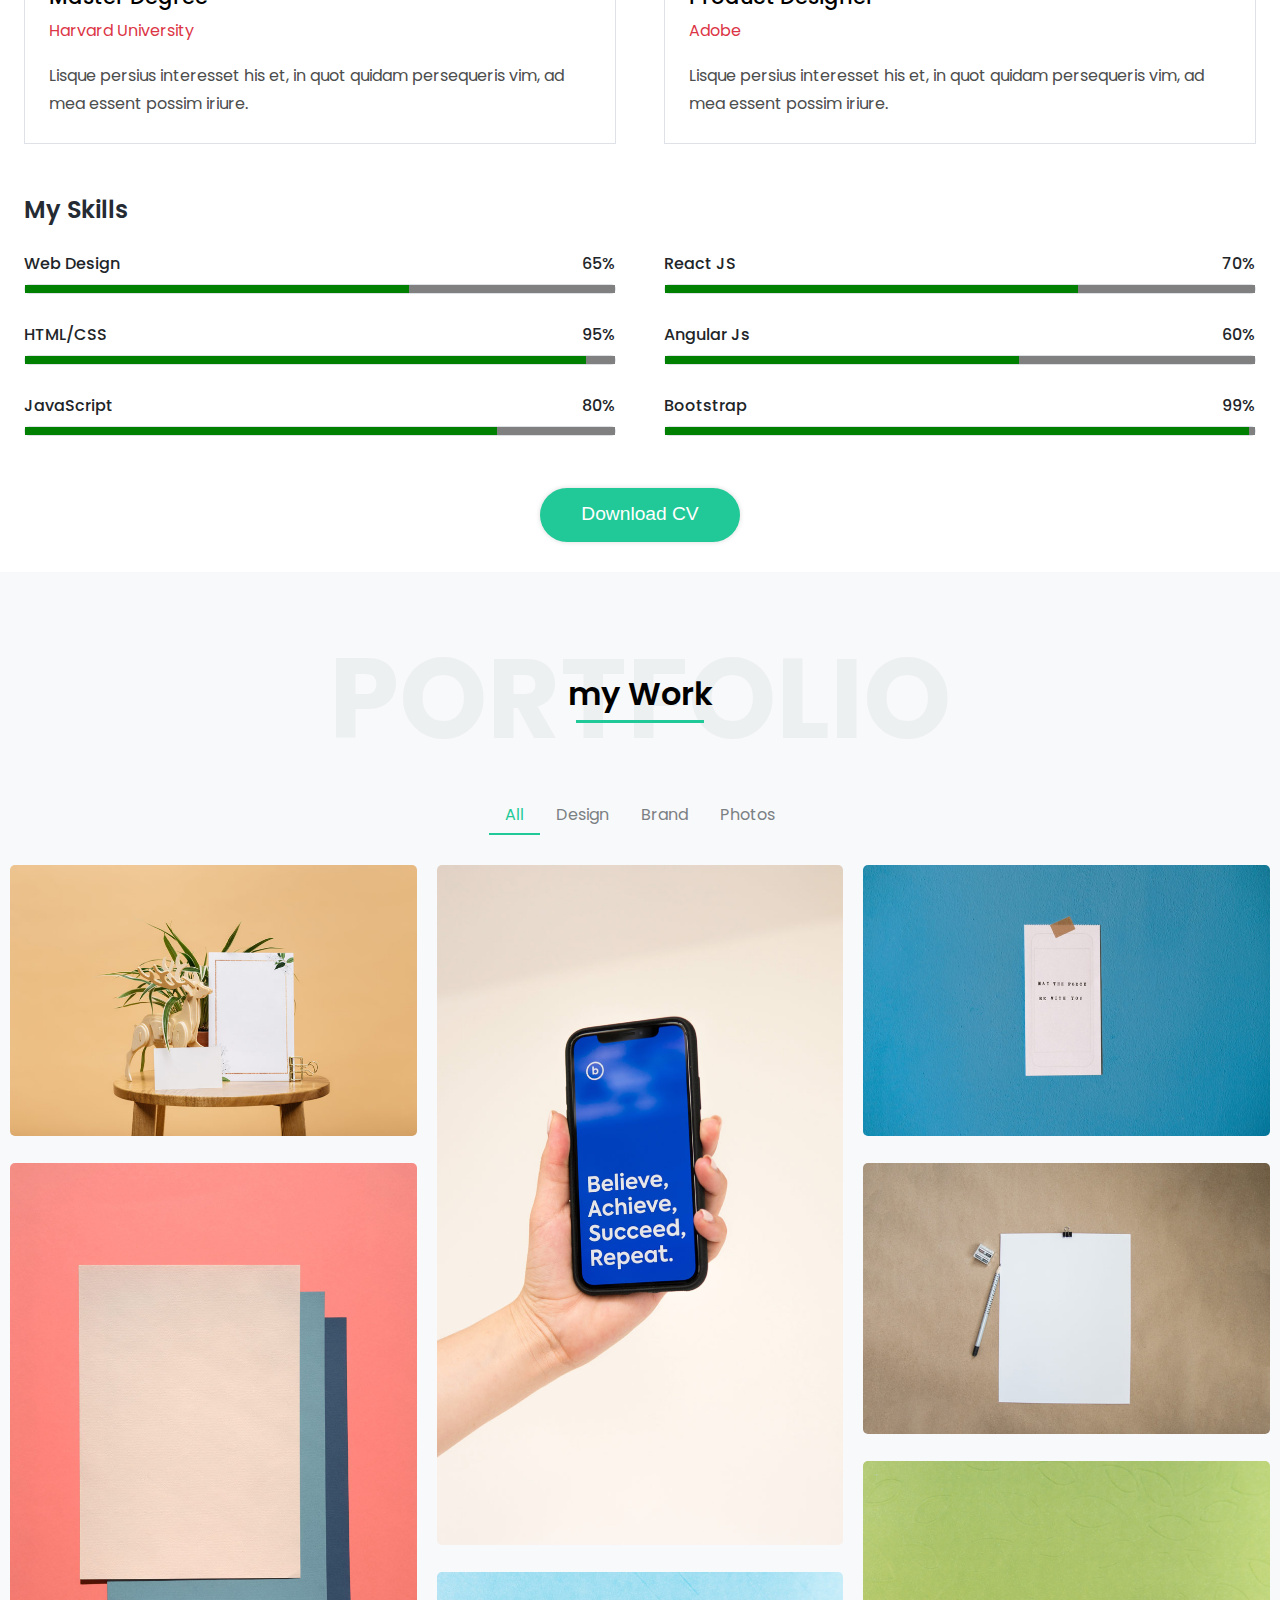
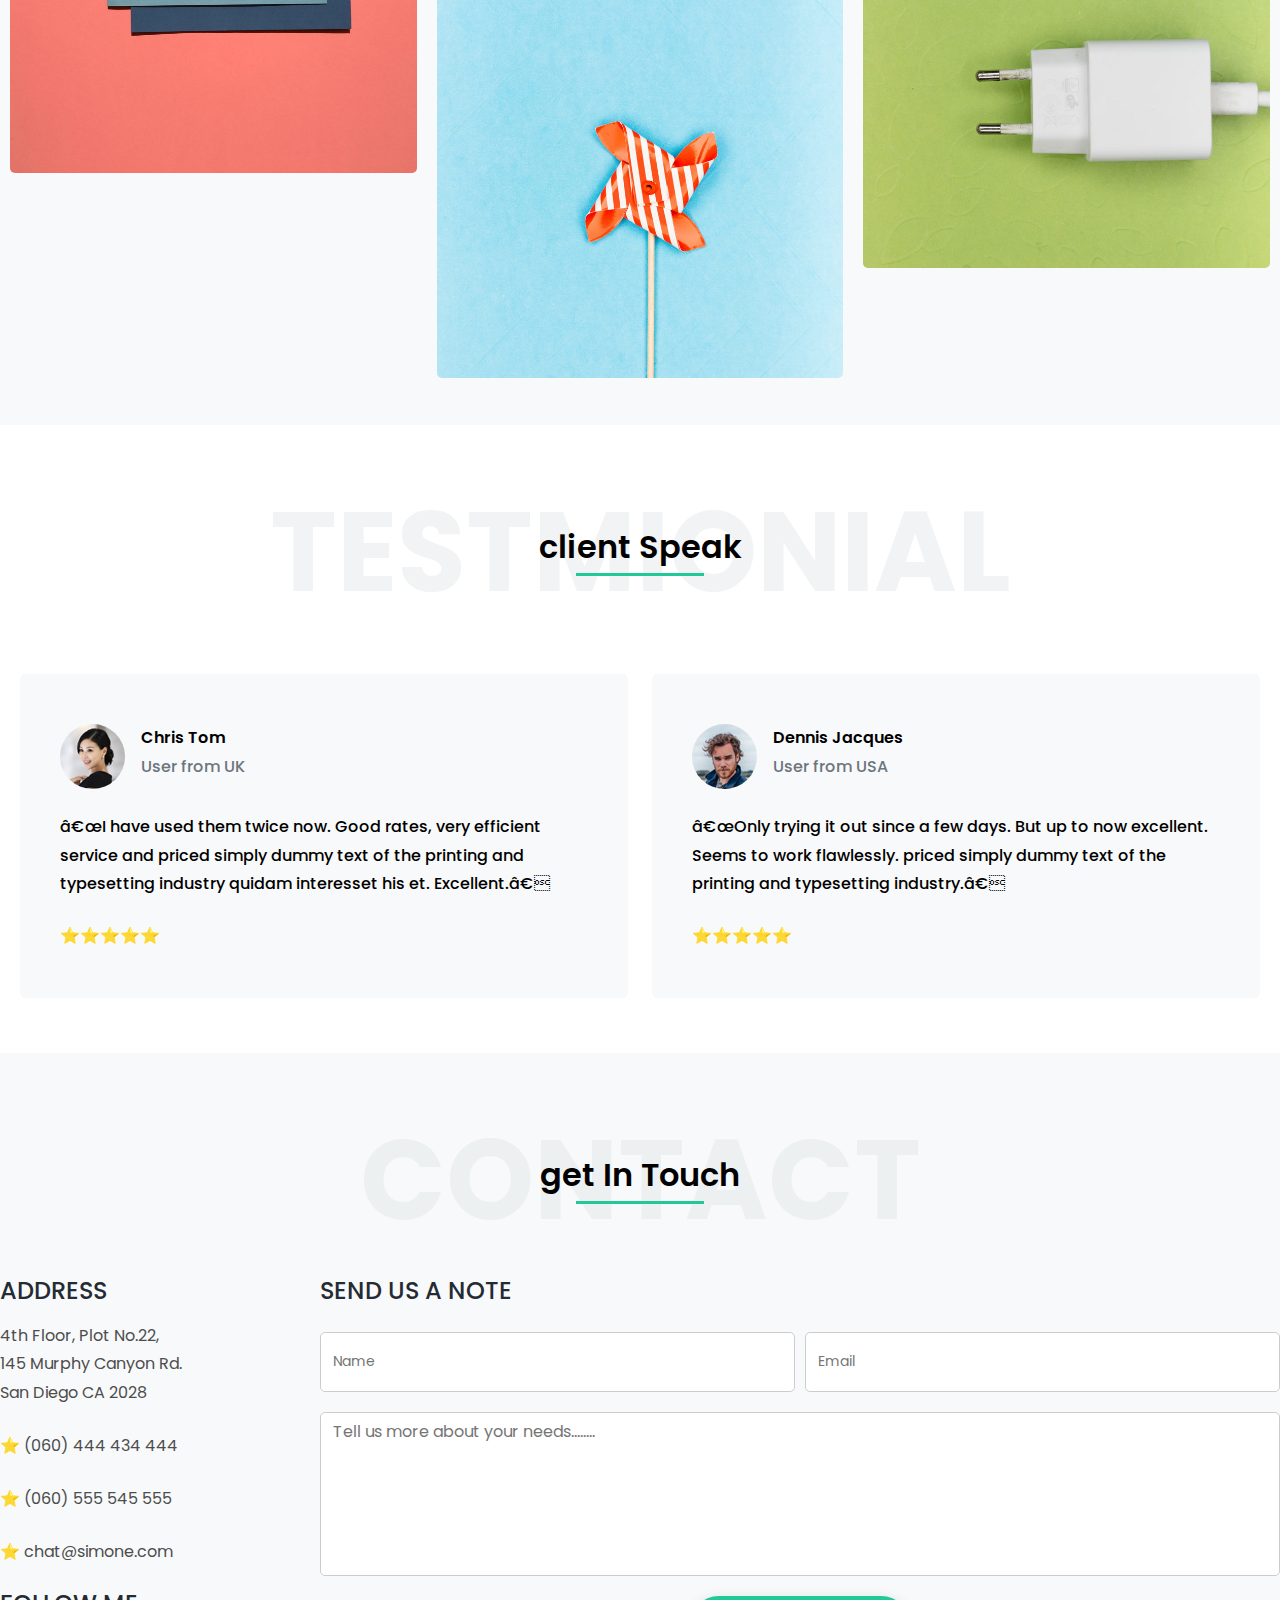
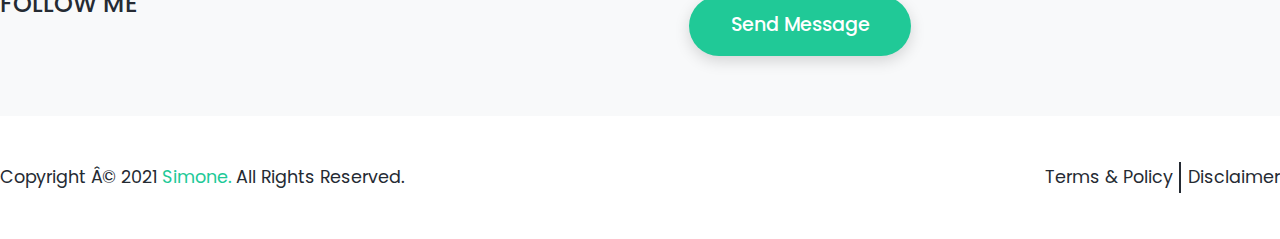
<file: Simone/index.html>
<!DOCTYPE html>
<html lang="en">

   <head>
      <title>Ibrahim - Personal Portfolio Template</title>
      <link href='https://css.gg/css' rel='stylesheet'>
      <link
         href="https://fonts.googleapis.com/css2?family=Poppins:ital,wght@0,100;0,200;0,300;0,400;0,500;0,600;0,700;0,800;0,900;1,100;1,200;1,300;1,400;1,500;1,600;1,700;1,800;1,900&family=Roboto:ital,wght@0,100;0,300;0,400;0,500;0,700;0,900;1,100;1,300;1,400;1,500;1,700;1,900&display=swap"
         rel="stylesheet">
      <link rel="stylesheet" href="style.css">
   </head>

   <body>
      <!-- NAV-BAR SECTION -->
      <div class="nav-bar">
         <div class="nav-container">
            <div class="nav-logo">
               <a href="#"> <img src="img/logo-light.png" alt=""></a>
            </div>

            <div class="nav-link">
               <ul>
                  <li> <a href="#home"> <span>Home</span></a></li>
                  <li> <a href="#about">About</a></li>
                  <li> <a href="#services">What i do</a></li>
                  <li> <a href="#resume">Resume</a></li>
                  <li> <a href="#portfolio">Portfolio</a></li>
                  <li> <a href="#testmionial">Client</a></li>
                  <li> <a href="#contact">Contact</a></li>
               </ul>
            </div>

            <div class="nav-social">
               <ul>
                  <li><a href="#"><i class="gg-twitter"></i></a></li>
                  <li><a href="#"><i class="gg-twitter"></i></a></li>
                  <li><a href="#"><i class="gg-twitter"></i></a></li>

               </ul>
            </div>
         </div>
      </div>
      <!-- HOME SECTION -->
      <div class="home" id="home">
         <div class="layer">
            <div class="home-container">
               <div class="home-content">
                  <p>Welcome</p>
                  <h2>I'm</h2>
                  <p><span>Based in Kafr El-Shaikh, Egypt.</span></p>
                  <button>Hire Me</button>
               </div>
            </div>
         </div>
      </div>
      <!-- ABOUT SECTION-->
      <div class="about" id="about">
         <div class="container">
            <div class="about-header">
               <h2>about me</h2>
               <p>know me more</p>
            </div>

            <div class="about-sec2">
               <!-- lEFT SECTION -->
               <div class="sec2-lsec">
                  <h2>I'm <span>Ibrahim Omar,</span> a Web Developer</h2>
                  <p>I help you build brand for your business at an affordable price. Thousands of clients
                     have
                     procured exceptional results while working with our dedicated team. when an unknown
                     printer
                     took
                     a galley of type and scrambled it to make a type specimen book.
                  </p>
                  <p>Delivering work within time and budget which meets clientâ€™s requirements is our moto.
                     Lorem
                     Ipsum has been the industry's standard dummy text ever when an unknown printer took a
                     galley.
                     Lorem Ipsum has been the industry's standard dummy text ever when an unknown printer
                     took a
                     galley.
                  </p>
               </div>
               <!-- RIGHT SECTION -->
               <div class="sec2-rsec">
                  <ul>
                     <li><span>Name:</span>Ibrahim Omar</li>
                     <li> <span>Email:</span>ebrahimamra69@gmail.com</li>
                     <li><span>Age:</span>24</li>
                     <li><span>From:</span>Kafr El-Shaikh, Egypt.</li>
                  </ul>
                  <button>Download CV</button>
               </div>
            </div>
            <!-- CUNTER SECTION -->
            <div class="about-counter">
               <div class="counter counter1">
                  <h4>10+</h4>
                  <p>Years Experiance</p>
               </div>

               <div class="counter">
                  <h4>250+</h4>
                  <p>Happy Clients</p>
               </div>

               <div class="counter counter3">
                  <h4>650+</h4>
                  <p>Projects Done</p>
               </div>

               <div class="counter">
                  <h4>38</h4>
                  <p>Get Awards</p>
               </div>
            </div>
         </div>
      </div>
      <!-- SERVICES SECTION -->
      <div class="services bg-gray" id="services">
         <div class="container">
            <div class="serv-header">
               <h2>services</h2>
               <p>What I Do?</p>
            </div>

            <div class="services-sec">

               <div class="serv">
                  <div class="icon"> <i class="gg-box"></i></div>
                  <div class="serv-dis">
                     <h3>Graphic Design</h3>
                     <p>Lisque persius interesset his et, in quot quidam persequeris vim, ad mea essent
                        possim
                        iriure
                     </p>
                  </div>
               </div>

               <div class="serv">
                  <div class="icon"> <i class="gg-box"></i></div>
                  <div class="serv-dis">
                     <h3>Web Design</h3>
                     <p>Lisque persius interesset his et, in quot quidam persequeris vim, ad mea essent
                        possim
                        iriure
                     </p>
                  </div>
               </div>

               <div class="serv">
                  <div class="icon"> <i class="gg-box"></i></div>
                  <div class="serv-dis">
                     <h3>UI/UX Design</h3>
                     <p>Lisque persius interesset his et, in quot quidam persequeris vim, ad mea essent
                        possim
                        iriure
                     </p>
                  </div>
               </div>
               <div class="serv">
                  <div class="icon"> <i class="gg-box"></i></div>
                  <div class="serv-dis">
                     <h3>App Design & Develop</h3>
                     <p>Lisque persius interesset his et, in quot quidam persequeris vim, ad mea essent
                        possim
                        iriure
                     </p>
                  </div>
               </div>
               <div class="serv">
                  <div class="icon"> <i class="gg-box"></i></div>
                  <div class="serv-dis">
                     <h3>Business Analysis</h3>
                     <p>Lisque persius interesset his et, in quot quidam persequeris vim, ad mea essent
                        possim
                        iriure
                     </p>
                  </div>
               </div>
               <div class="serv">
                  <div class="icon"> <i class="gg-box"></i></div>
                  <div class="serv-dis">
                     <h3>SEO Marketing</h3>
                     <p>Lisque persius interesset his et, in quot quidam persequeris vim, ad mea essent
                        possim
                        iriure
                     </p>
                  </div>
               </div>
            </div>
         </div>
      </div>
      <!-- RESUME SECTION -->
      <div class="resume" id="resume">
         <div class="container">
            <!-- Start Section1 -->
            <div class="resume-header">
               <h2>summary</h2>
               <p>Resume</p>
            </div>
            <div class="resume-details">
               <!-- education section -->
               <div class="education">
                  <h2>My Education</h2>
                  <div class="item">
                     <p class="resume-date">2000 - 2004</p>
                     <h3>Computer Science</h3>
                     <p class="text-danger">International University</p>
                     <p class="text-normal">Lisque persius interesset his et, in quot quidam persequeris
                        vim, ad
                        mea
                        essent possim
                        iriure.
                     </p>
                  </div>

                  <div class="item">
                     <p class="resume-date">2005 - 2008</p>
                     <h3>Bachelor Degree</h3>
                     <p class="text-danger">University of California</p>
                     <p>Lisque persius interesset his et, in quot quidam persequeris vim, ad mea essent
                        possim
                        iriure.
                     </p>
                  </div>

                  <div class="item">
                     <p class="resume-date">2009 - 2012</p>
                     <h3>Master Degree</h3>
                     <p class="text-danger">Harvard University</p>
                     <p>Lisque persius interesset his et, in quot quidam persequeris vim, ad mea essent
                        possim
                        iriure.
                     </p>
                  </div>
               </div>

               <!-- experience section -->
               <div class="experience">
                  <h2>My Experience</h2>
                  <div class="item">
                     <p class="resume-date">2012 - 2013</p>
                     <h3>Jr. UI UX Designer</h3>
                     <p class="text-danger">Themeforest</p>
                     <p class="text-normal">Lisque persius interesset his et, in quot quidam persequeris
                        vim, ad
                        mea
                        essent possim
                        iriure.
                     </p>
                  </div>

                  <div class="item">
                     <p class="resume-date">2014 - 2016</p>
                     <h3>Jr. Product Designer</h3>
                     <p class="text-danger">Dribbble</p>
                     <p>Lisque persius interesset his et, in quot quidam persequeris vim, ad mea essent
                        possim
                        iriure.
                     </p>
                  </div>

                  <div class="item">
                     <p class="resume-date">2017 - 2019</p>
                     <h3>Product Designer</h3>
                     <p class="text-danger">Adobe</p>
                     <p>Lisque persius interesset his et, in quot quidam persequeris vim, ad mea essent
                        possim
                        iriure.
                     </p>
                  </div>
               </div>
               <!-- my skills -->
            </div>
            <!-- End Section1 -->
            <!-- Start Skill -->
            <div class="my-skills">
               <div class="skills-head">
                  <h2>My Skills</h2>
               </div>
               <div class="skills-progress">
                  <!-- col1 -->
                  <div class="skill-col col1">
                     <p>Web Design <span>65%</span></p>
                     <progress id="file" value="65" max="100"> 65% </progress>
                     <p>HTML/CSS <span>95%</span></p>
                     <progress id="file" value="95" max="100"> 95% </progress>
                     <p>JavaScript <span>80%</span></p>
                     <progress id="file" value="80" max="100"> 80% </progress>
                  </div>
                  <!-- col2 -->
                  <div class="skill-col">
                     <p>React JS <span>70%</span></p>
                     <progress id="file" value="70" max="100"> 70% </progress>
                     <p>Angular Js <span>60%</span></p>
                     <progress id="file" value="60" max="100"> 60% </progress>
                     <p>Bootstrap <span>99%</span></p>
                     <progress id="file" value="99" max="100"> 99% </progress>
                  </div>
                  <button>Download CV</button>
               </div>
            </div>
            <!-- End Skills -->
         </div>
      </div>
      <!-- PORTFOLIO SECTION -->
      <div class="portfolio bg-gray" id="portfolio">
         <div class="container">
            <div class="portfolio-header">
               <h2>portfolio</h2>
               <p>my work</p>
            </div>

            <div class="portfolio-nav">
               <ul class="portfolio-ul">
                  <li class="nav-item"><a class="nav-link" href="#portfolio">All</a></li>
                  <li><a href="#portfolio">Design</a></li>
                  <li><a href="#portfolio">Brand</a></li>
                  <li><a href="#portfolio">Photos</a></li>
               </ul>
            </div>

            <div class="portfolio-gallery">
               <!-- col 1 -->
               <div class="gallery-col col1">
                  <div class="gallery-item">
                     <div class="gallery-img">
                        <img src="img/project-1.jpg" alt="#">
                        <div class="img-caption">
                           <h5>Project Title</h5>
                           <p>Category</p>
                        </div>
                     </div>
                  </div>

                  <div class="gallery-item">
                     <div class="gallery-img">

                        <img src="img/project-4.jpg" alt="#">
                        <div class="img-caption">
                           <h5>Project Title</h5>
                           <p>Category</p>
                        </div>
                     </div>
                  </div>
               </div>
               <!-- col 2 -->
               <div class="gallery-col col2">
                  <div class="gallery-item">
                     <div class="gallery-img">
                        <img src="img/project-2.jpg" alt="#">
                        <div class="img-caption">
                           <h5>Project Title</h5>
                           <p>Category</p>
                        </div>
                     </div>
                  </div>

                  <div class="gallery-item">
                     <div class="gallery-img">
                        <img src="img/project-7.jpg" alt="#">
                        <div class="img-caption">
                           <h5>Project Title</h5>
                           <p>Category</p>
                        </div>
                     </div>
                  </div>
               </div>
               <!-- col 3 -->
               <div class="gallery-col col3">
                  <div class="gallery-item">
                     <div class="gallery-img">
                        <img src="img/project-3.jpg" alt="#">
                        <div class="img-caption">
                           <h5>Project Title</h5>
                           <p>Category</p>
                        </div>
                     </div>
                  </div>

                  <div class="gallery-item">
                     <div class="gallery-img">
                        <img src="img/project-5.jpg" alt="#">
                        <div class="img-caption">
                           <h5>Project Title</h5>
                           <p>Category</p>
                        </div>
                     </div>
                  </div>

                  <div class="gallery-item">
                     <div class="gallery-img">
                        <img src="img/project-6.jpg" alt="#">
                        <div class="img-caption">
                           <h5>Project Title</h5>
                           <p>Category</p>
                        </div>
                     </div>
                  </div>

               </div>
            </div>

         </div>
      </div>
      <!-- TESTIMONIAL SECTION -->
      <div class="testmionial" id="testmionial">
         <div class="container">
            <div class="testmionial-header">
               <h2>testmionial</h2>
               <p>client speak</p>
            </div>

            <div class="testmionial-content">

               <div class="client client1">
                  <div class="inner">
                     <div class="client-info">
                        <img src="img/client-sm-4.jpg" alt="">
                        <div class="client-name">
                           <p>Chris Tom <span>User from UK</span> </p>
                        </div>
                     </div>
                     <p class="cliend-feed">â€œI have used them twice now. Good rates, very efficient
                        service and
                        priced
                        simply dummy text of
                        the printing and typesetting industry quidam interesset his et. Excellent.â€
                     </p>
                     <div class="rating">
                        <ul>
                           <li>⭐</li>
                           <li>⭐</li>
                           <li>⭐</li>
                           <li>⭐</li>
                           <li>⭐</li>
                        </ul>
                     </div>

                  </div>
               </div>

               <div class="client client2">
                  <div class="inner">
                     <div class="client-info">
                        <img src="img/client-sm-3.jpg" alt="">
                        <div class="client-name">
                           <p>Dennis Jacques <span>User from USA</span> </p>
                        </div>
                     </div>
                     <p class="cliend-feed">â€œOnly trying it out since a few days. But up to now
                        excellent.
                        Seems to
                        work flawlessly. priced simply dummy text of the printing and typesetting
                        industry.â€
                     </p>
                     <div class="rating">
                        <ul>
                           <li>⭐</li>
                           <li>⭐</li>
                           <li>⭐</li>
                           <li>⭐</li>
                           <li>⭐</li>
                        </ul>
                     </div>

                  </div>
               </div>

            </div>

         </div>
      </div>
      <!-- CONTACT SECTION -->
      <div class="contact bg-gray" id="contact">
         <div class="container">
            <div class="contact-header">
               <h2>contact</h2>
               <p>get in touch</p>
            </div>

            <div class="contct-sec2">
               <div class="my-contact">
                  <h2>Address</h2>
                  <p>4th Floor, Plot No.22,
                     <br>
                     145 Murphy Canyon Rd.
                     <br>
                     San Diego CA 2028
                  </p>
                  <p>⭐ (060) 444 434 444</p>
                  <p>⭐ (060) 555 545 555</p>
                  <p>⭐ chat@simone.com</p>
                  <h2>Follow Me</h2>
                  <div class="my-social">
                     <ul>
                        <li><i class="gg-facebook"></i></li>
                        <li><i class="gg-twitter"></i></li>
                        <li><i class="gg-google"></i></li>
                        <li><i class="gg-facebook"></i></li>
                        <li><i class="gg-google"></i></li>
                     </ul>
                  </div>
               </div>

               <div class="contact-feed">
                  <h2>Send us a note</h2>
                  <form action="">
                     <div class="name-input">
                        <input class="input50" type="text" name="name" placeholder="Name" required id="form">
                     </div>
                     <div class="mail-input">
                        <input class="input50" type="email" name="mail" placeholder="Email" required id="form">
                     </div>

                     <textarea name="message" cols="30" rows="6" placeholder="Tell us more about your needs........"
                        required id="form"></textarea>
                     <input type="submit" value="Send Message" class="feed-btn">
                  </form>
               </div>
            </div>
         </div>
      </div>
      <!-- FOOTER -->
      <footer>

         <div class="container">
            <div class="footer">
               <div class="copyright">
                  <p>Copyright Â© 2021 <a href="#">Simone.</a> All Rights Reserved.</p>
               </div>
               <div class="terms">
                  <ul>
                     <li class="terms-li">Terms & Policy</li>
                     <li>Disclaimer</li>
                  </ul>
               </div>
            </div>
         </div>

      </footer>
      <!-- FOOTER END -->
   </body>

</html>
</file>
<file: css/style.css>
/* GENERAL */
body {
   box-sizing: border-box;
}

p {
   color: var(--clr-gray);
}

i {
   font-size: 3rem;
}

:root {
   --fs-h1: 4.5rem;
   --fs-large: 3rem;
   --fs-md: 2.5rem;
   --fs-sm: 2rem;
   --fs-xs: 1.5rem;
   --fw-600: 600;
   --clr-gray: #4e4e4e;

}

/* Nav-bar */
.logo a {
   font-size: 28px;
   color: white;
   font-weight: 600;
   letter-spacing: 1px;
}

.nav-links a {
   font-size: 16px;
   font-weight: 600;
   color: white;
   letter-spacing: 0.4px;

}

.nav-item .uline::before {
   content: "";
   position: absolute;
   width: 0%;
   height: 2px;
   background-color: #fff;
   bottom: 5px;
   left: 1;
   visibility: hidden;
   transition: all 0.3s ease-in-out 0s;

}

.nav-item:hover .uline::before {
   width: 50%;
   visibility: visible;

}


/* Home Section */
.layer {
   background-color: rgba(0, 0, 0, 0.5);
   width: 100%;
   height: 100%;
}

.home {
   background-image: url(../img/hero-bg.jpg);
   background-size: cover;
   background-position: center center;
   background-attachment: fixed;
   text-align: center;
}


.home h1 {
   font-size: var(--fs-h1);
   font-weight: var(--fw-600);

}

.typing::after {
   content: " ";
   color: white;
   font-size: var(--fs-md);
   font-weight: var(--fw-600);
   animation: typing 5s infinite ease;
}

.arrow-up {
   width: 40px;
   height: 40px;
}

@keyframes typing {
   0% {
      content: " |"
   }

   4% {
      content: " I|"
   }

   8% {
      content: " Ib|"
   }

   12% {
      content: " Ibr|"
   }

   16% {
      content: " Ibra|"
   }

   20% {
      content: " Ibrah|"
   }

   24% {
      content: " Ibrahi|"
   }

   28% {
      content: " Ibrahim|"
   }

   32% {
      content: " Ibrahim|"
   }

   36% {
      content: " Ibrahim |"
   }

   40% {
      content: " Ibrahim O|"
   }

   44% {
      content: " Ibrahim Om|"
   }

   48% {
      content: " Ibrahim Oma|"
   }

   52% {
      content: " Ibrahim Omar.|"
   }


   56% {
      content: " Ibrahim Oma|"
   }

   60% {
      content: " Ibrahim Om|"
   }

   64% {
      content: " Ibrahim O|"
   }

   68% {
      content: " Ibrahim |"
   }

   72% {
      content: " Ibrahim|"
   }

   76% {
      content: " Ibrahi|"
   }

   80% {
      content: " Ibrah|"
   }

   84% {
      content: " Ibra|"
   }

   88% {
      content: " Ibr|"
   }

   92% {
      content: " Ib|"
   }

   96% {
      content: " I|"
   }

   100% {
      content: " |"
   }
}

/* about section */
.title-s {
   display: inline-block;
   font-weight: 600;
   color: #1e1e1e;
   font-size: 1.1rem;
   width: 55px;
}

span {
   color: var(--clr-gray);
   text-transform: capitalize;
}

/* SKILLS SECTION */
.skill p {
   color: var(--clr-gray);
}

/* ABOUT ME SECTION */
.title-box h5 {
   font-size: var(--fs-sm);
   position: relative;

}

.title-box h5::before {
   content: "";
   position: absolute;
   height: 3px;
   background-color: #0078ff;
   width: 100px;
   bottom: -12px;
}

.lead {
   color: var(--clr-gray);
}

/* SERVICES SECTION */
.title h3 {
   font-size: var(--fs-large);
}

.line {
   width: 40px;
   height: 5px;
   background-color: #0078ff;
   margin: 0 auto;
   border-radius: 5px;
}

/* SERVICES ITEMS */
.services .icon-container {
   width: 130px;
   height: 130px;
   border: 10px solid #0077ff;
   border-radius: 50%;
   transition: all 0.5s;
}

.card:hover .icon-container {
   border-color: #afd4ff;
   background-color: #0077ff;
   color: white;
}

.card-title {
   font-size: var(--fs-xs);
}

/* COUNTER SECTION */
.blue-layer {
   background-color: rgba(0, 120, 255, 0.6);
   width: 100%;
   height: 100%;
}

.counter {
   background-image: url(../img/counters-bg.jpg);
   background-size: cover;
   background-position: center center;
   background-attachment: fixed;
}

.counter .icon-container {
   width: 100px;
   height: 100px;
   border: 10px solid #e4e4e4;
   border-radius: 50%;
   transition: all 0.5s;
}

.count p {
   font-size: var(--fs-sm);
}

/* PORTFOLIO SECTION */
.portfolio .card img {
   transition: all 1s;
}

.portfolio .card:hover img {
   transform: scale(1.3);
}

/* SLIDER SECTION */
.slider {
   background-image: url(../img/overlay-bg.jpg);
   background-position: center center;
   background-size: cover;
   background-attachment: fixed;
}


.slider-img {
   width: 150px;
   height: 150px;
}

.slider-caption h5 {
   font-size: var(--fs-xs);
}

/* BLOG SECTION */
.blog .card-img::after {
   content: "Travel";
   color: white;
   background-color: #0077ff;
   padding: 5px 15px;
   border-radius: 5px;
   position: absolute;
   bottom: 0;
   right: 50%;
   transform: translate(50%, 50%);

}

.blog .card-img2::after {
   content: "Web Design";
   color: white;
   background-color: #0077ff;
   padding: 5px 15px;
   border-radius: 5px;
   position: absolute;
   bottom: 0;
   right: 50%;
   transform: translate(50%, 50%);

}


.post-author img {
   width: 32px;
   height: 32px;
   margin-right: 4px;
}

.post-date i {
   font-size: 1rem;
}

/* CONTACT SECTION */
.contact {
   background-image: url(../img/overlay-bg.jpg);
   background-size: cover;
   background-position: center center;
   background-attachment: fixed;
}

.social ul li {
   height: 45px;
   width: 45px;
}

.social ul li span {
   color: #0078ff;
}

.social ul li:hover {
   background-color: #0077ff;
   transition: all 1s;
}

.social ul li:hover span {
   color: white;
   transition: all 1s;
}

/* CONTACT SECTION END */
</file>
<file: Simone/style.css>
* {
  scroll-behavior: smooth !important;
  margin: 0;
  padding: 0;
  box-sizing: border-box;


}

:root {
  --fs-large: clamp(2rem, 8vw + 1rem, 7rem);
  --fs-medium: clamp(2rem, 8vw + 1rem, 4rem);
  --fs-max2rem: clamp(0.5rem, 2vw + 0.5rem, 2rem);
}

/* DON'T FORGET TO FIX OVERFLOW */
body {
  font-family: 'Poppins', sans-serif;

}

.container {
  width: 75vw;
  margin: auto;
  text-align: center;
  padding: 30px 0;
}

.bg-gray {
  background-color: #F8F9FA;
}

@media (max-width: 576px) {
  .container {
    width: 100%;
  }
}

@media (max-width: 768px) {
  .container {
    width: 100%;
  }
}

@media (max-width: 992px) {
  .container {
    width: 100%;
  }
}

@media (min-width: 1200px) and (max-width: 1400px) {
  .container {
    width: 100%;
  }
}


/* NAV-BAR SECTION  */

.nav-container {
  display: flex;
  flex-wrap: wrap;
  justify-content: center;
  align-items: center;
  font-size: 16px;
  font-weight: 400;
  padding: 18px 25px;
  background-color: rgba(0, 0, 0, 1);
  position: fixed;
  left: 0;
  right: 0;
  z-index: 9999;
}

.nav-logo {
  width: 17%;
  display: flex;
  flex-wrap: wrap;
  align-items: flex-start;
}

.nav-link {
  width: 66%;
}

.nav-container ul {
  list-style-type: none;
  display: flex;
  flex-wrap: wrap;
  justify-content: center;
}

.nav-link a {
  color: #fafafae6;
  text-decoration: none;
  margin-left: 26px;
}

.nav-link a:hover {
  color: white;
  text-shadow: 0 0 2px #03e9f0,
    0 0 3px #03e9f0,
    0 0 4px #03e9f0,
    0 0 5px #03e9f0;
}


.nav-link span {
  color: #20c997;
}

.nav-link span:hover {
  color: white;
  text-shadow: 0 0 2px #03e9f0,
    0 0 3px #03e9f0,
    0 0 4px #03e9f0,
    0 0 5px #03e9f0;
}



.nav-social {
  width: 17%;
  display: flex;
  flex-direction: row;
  flex-wrap: wrap;
  flex-direction: row-reverse;
}



.nav-social ul i {
  color: white;
  text-decoration: none;
  margin-right: 15px;
}

.nav-social ul i:hover {
  box-shadow: 0 0 2px #03e9f0,
    0 0 2px #03e9f0,
    0 0 3px #03e9f0,
    0 0 4px #03e9f0;
}

@media screen and (max-width:670px) {

  .nav-link {
    width: 100%;
  }

  .nav-container ul {
    display: flex;
    flex-wrap: wrap;
    flex-direction: column;
    align-items: center;
    margin-bottom: 10px;

  }


  .nav-logo {
    justify-content: center;
    margin-bottom: 10px;
  }


  .nav-social ul {
    width: 100%;
    display: flex;
    flex-direction: row;
    justify-content: center;
  }

  .nav-link a {
    margin: 0;
  }
}

@media screen and (max-width:970px) {

  .nav-container {
    flex-direction: column;

  }

  .nav-logo {
    justify-content: center;
    margin-bottom: 10px;
  }

  .nav-link {
    width: 100%;
  }

  .nav-container ul {
    margin-bottom: 10px;
  }

  .nav-social {
    width: 100%;
    display: flex;
    justify-content: center;
  }
}


/* home content */
.home {
  background-image: url(img/intro-bg.jpg);
  background-size: cover;
  background-position: center 0px;
  background-repeat: no-repeat;
  height: 100vh;

}


.layer {
  background-color: rgba(0, 0, 0, 0.7);
  width: 100%;
  height: 100%;
}

.home-container {
  width: 66%;
  height: 100%;
  margin: auto;
  display: flex;
  justify-content: center;
  align-items: center;
  text-align: center;
  color: white;
}


.home-content p {
  font-size: 28px;
  font-weight: 500;
  margin-bottom: 16px;
  line-height: 1.8;
}



.home-content h2 {
  font-size: var(--fs-medium);
  font-weight: 600;
  line-height: 1.3;
  margin-bottom: 16px;
}

.home-content h2::after {
  content: " ";
  color: white;
  text-shadow: 0 0 2px #03e9f0,
    0 0 3px #03e9f0,
    0 0 4px #03e9f0,
    0 0 5px #03e9f0;
  animation: typing 5s infinite ease;
}

@keyframes typing {
  0% {
    content: " |"
  }

  4% {
    content: " I|"
  }

  8% {
    content: " Ib|"
  }

  12% {
    content: " Ibr|"
  }

  16% {
    content: " Ibra|"
  }

  20% {
    content: " Ibrah|"
  }

  24% {
    content: " Ibrahi|"
  }

  28% {
    content: " Ibrahim|"
  }

  32% {
    content: " Ibrahim|"
  }

  36% {
    content: " Ibrahim |"
  }

  40% {
    content: " Ibrahim O|"
  }

  44% {
    content: " Ibrahim Om|"
  }

  48% {
    content: " Ibrahim Oma|"
  }

  52% {
    content: " Ibrahim Omar.|"
  }


  56% {
    content: " Ibrahim Oma|"
  }

  60% {
    content: " Ibrahim Om|"
  }

  64% {
    content: " Ibrahim O|"
  }

  68% {
    content: " Ibrahim |"
  }

  72% {
    content: " Ibrahim|"
  }

  76% {
    content: " Ibrahi|"
  }

  80% {
    content: " Ibrah|"
  }

  84% {
    content: " Ibra|"
  }

  88% {
    content: " Ibr|"
  }

  92% {
    content: " Ib|"
  }

  96% {
    content: " I|"
  }

  100% {
    content: " |"
  }
}


.home-content span {
  font-size: 1.3125rem;
  color: #dee3e4;
  line-height: 1.8;
  margin-bottom: 24px;
}

.home-content button {
  color: #20c997;
  background-color: transparent;
  border: 2px solid #20c997;
  cursor: pointer;
  font-size: 1rem;
  font-weight: 500;
  margin-top: 8px;
  padding: 0.8rem 2.6rem;
  border-radius: 160px;
  transition: all 0.5s ease;
}

.home-content button:hover {
  color: white;
  text-shadow: 0 0 2px #03e9f0,
    0 0 4px #03e9f0,
    0 0 6px #03e9f0,
    0 0 8px #03e9f0;
  background-color: #20c997;
}

/* ABOUT SECTION */

.about-header {
  position: relative;
}

.about-header h2 {
  font-size: var(--fs-large);
  text-transform: uppercase;
  line-height: 1.3;
  opacity: 0.4;
  color: #dee3e4;
  width: 100%;
  margin-top: 20px;

}

.about-header p {
  font-size: var(--fs-max2rem);
  font-weight: 600;
  text-transform: capitalize;
  line-height: 1.5;
  position: absolute;
  left: 0;
  right: 0;
  top: 30%;
  padding-bottom: 5px;
}

.about-header p::after {
  content: "";
  position: absolute;
  background-color: #20c997;
  bottom: 0;
  left: 45%;
  width: 10%;
  height: 3px;

}

.about-sec2 {
  margin: 48px 0;
  padding: 10px;
  display: flex;
  justify-content: space-evenly;
  flex-wrap: wrap;
}

/* lEFT SECTION */
.sec2-lsec {
  width: 70%;
  padding: 12px;
  padding-right: 15px;
  text-align: left;

}

.sec2-lsec h2 {
  font-size: 1.75rem;
  font-weight: 600;
  line-height: 1.2;
  margin-bottom: 1rem;
}

.sec2-lsec span {
  color: #20c997;

}

.sec2-lsec p {
  line-height: 1.8;
  margin-top: 0;
  margin-bottom: 1rem;
  color: #4c4d4d;
}


/* RIGHT SECTION */

.sec2-rsec {
  width: 30%;
  text-align: left;
  padding: 10px;
}

.sec2-rsec ul {
  list-style-type: none;
  margin-bottom: 1rem;
  line-height: 1.5;
  color: #20c997;

}

.sec2-rsec li {
  padding-top: 12px;
  padding-bottom: 12px;
  border-bottom: 1px solid #eaeaea;

}

.sec2-rsec span {
  color: #4c4d4d;
  display: inline-block;
  width: 50px;
  font-weight: 600;
  margin-right: 0.5rem;
}

.sec2-rsec button {
  background-color: #20c997;
  box-shadow: 0px 0px 5px #00000026;
  color: white;
  font-size: 1.2rem;
  font-weight: 500;
  line-height: 1.5;
  border: none;
  border-radius: 50rem;
  padding: 0.8rem 2.6rem;
  cursor: pointer;

}

.sec2-rsec button:hover {
  background-color: #279272;
  box-shadow: 0px 0px 10px #00000026;
}


/* CUNTER SECTION */

.about-counter {
  display: flex;
  flex-wrap: wrap;
  position: relative;
}

.counter {
  width: 25%;
  padding: 10px;
  position: relative;
  border-left: 1px dotted #6c757d;

}

.counter1 {
  border: none;
}

.counter h4 {
  font-size: 3rem;
  font-weight: 500;
  color: #6c757d;
}

@media (max-width: 576px) {
  .about-sec2 {
    flex-direction: column;
  }

  .sec2-rsec {
    width: 100%;
  }

  .sec2-lsec {
    width: 100%;
    text-align: center;
    padding: 0;
  }

  .counter {
    width: 50%;
    border: none;
  }

  .about-counter::after {
    content: "";
    position: absolute;
    background-color: #e2e2e2;
    height: 1px;
    left: 0;
    right: 0;
    top: 50%;
  }

  .about-counter::before {
    content: "";
    position: absolute;
    background-color: #e2e2e2;
    width: 1px;
    top: 0;
    bottom: 0;
    left: 50%;
    z-index: 1;
  }

}

@media (max-width: 768px) {
  .about-sec2 {
    flex-direction: column;
  }

  .sec2-rsec {
    width: 100%;
  }

  .sec2-lsec {
    width: 100%;
    text-align: center;
    padding: 0;
  }

  .counter {
    width: 50%;
    border: none;
  }

  .about-counter::after {
    content: "";
    position: absolute;
    background-color: #e2e2e2;
    height: 1px;
    left: 0;
    right: 0;
    top: 50%;
  }

  .about-counter::before {
    content: "";
    position: absolute;
    background-color: #e2e2e2;
    width: 1px;
    top: 0;
    bottom: 0;
    left: 50%;
    z-index: 1;
  }

}

@media (max-width: 992px) {
  .about-sec2 {
    flex-direction: column;
  }

  .sec2-rsec {
    width: 100%;
  }

  .sec2-lsec {
    width: 100%;
    text-align: center;
    padding: 0;
  }

}

/* services Start */
.serv-header {
  position: relative;

}

.serv-header h2 {
  font-size: var(--fs-large);
  text-transform: uppercase;
  line-height: 1.3;
  opacity: 0.4;
  color: #dee3e4;
  margin-top: 20px;
}

.serv-header p {
  font-size: var(--fs-max2rem);
  font-weight: 600;
  text-transform: capitalize;
  line-height: 1.5;
  position: absolute;
  left: 0;
  right: 0;
  top: 30%;
  padding-bottom: 5px;
}

.serv-header p::after {
  content: "";
  position: absolute;
  background-color: #20c997;
  bottom: 0;
  left: 45%;
  width: 10%;
  height: 3px;

}

.services-sec {
  display: flex;
  flex-wrap: wrap;
  align-content: space-around;
  margin-top: 48px;

}

.serv {
  display: flex;
  flex-wrap: wrap;
  justify-content: space-evenly;
  align-items: flex-start;
  text-align: left;
  width: 50%;
  margin-bottom: 3rem;
}

.serv-dis {
  width: 70%;
}

.services-sec .icon {

  width: 70px;
  height: 70px;
  margin-right: 10px;
  display: flex;
  justify-content: center;
  align-items: center;
  color: #20C997;
  background-color: white;
  border-radius: .25rem;
  box-shadow: 0 .125rem .25rem #00000013;
  transition: all .5s;
}

.services-sec .icon:hover {
  transform: scale(1.2);
}

.serv-dis h3 {
  font-size: 20px;
  margin-bottom: 10px;
  font-weight: 500;
  line-height: 1.2;
}

.serv-dis p {
  line-height: 1.8;
  color: #4c4d4d;

}



@media (max-width: 576px) {
  .services .container {
    width: 100%;
  }

  .services-sec {
    width: 100%;
    justify-content: center;
    padding: 0;
  }

  .serv {
    width: 100%;
  }

  .serv-dis {
    width: 60%;
  }
}

@media (max-width: 768px) {
  .services-sec {
    width: 100%;
    justify-content: center;
    padding: 0;
  }

  .serv {
    width: 100%;
  }

  .serv-dis {
    width: 80%;
  }

}


/* Resume Start */

.resume-header {
  position: relative;

}

.resume-header h2 {
  font-size: var(--fs-large);
  text-transform: uppercase;
  line-height: 1.3;
  opacity: 0.4;
  color: #dee3e4;
  margin-top: 20px;
}

.resume-header p {
  font-size: var(--fs-max2rem);
  font-weight: 600;
  text-transform: capitalize;
  line-height: 1.5;
  position: absolute;
  left: 0;
  right: 0;
  top: 30%;
  padding-bottom: 5px;
}

.resume-header p::after {
  content: "";
  position: absolute;
  background-color: #20c997;
  bottom: 0;
  left: 45%;
  width: 10%;
  height: 3px;
}

.resume-details {
  display: flex;
  flex-wrap: wrap;

}



/* Resume -> education section */
.education {
  width: 50%;
  padding: 24px;
}

.education h2 {
  text-align: left;
  font-weight: 600;
  margin-bottom: 1.5rem;

}

.item {
  border: 1px solid #dee2e6;
  text-align: left;
  padding: 1.5rem;
  margin-bottom: 1.5rem;
  line-height: 1.5;
}


.resume-date {
  color: white !important;
  background-color: #20c997;
  font-weight: 400;
  font-size: 0.875rem;
  border-radius: .25rem;
  margin-bottom: 1rem;
  width: 20%;
  text-align: center;
}

.item h3 {
  font-size: 1.3125rem;
  margin-bottom: .5rem;
  font-weight: 500;
  line-height: 1.2;
}

.text-danger {
  color: #dc3545 !important;
  line-height: 1.8;
  margin-bottom: 1rem;
}



.education p {
  color: #4c4d4d;
  line-height: 1.8;
}




/* Resume -> experience Section */

.experience {
  width: 50%;
  padding: 24px;
}

.experience h2 {
  text-align: left;
  font-weight: 600;
  margin-bottom: 1.5rem;

}

.experience p {
  color: #4c4d4d;
  line-height: 1.8;
}


/* Resume -> skills section */
.my-skills {
  color: #212529;
  text-align: left;
}

.my-skills h2 {
  color: #252b33;
  padding-left: 24px;
  font-weight: 600;
}

.skills-progress {
  display: flex;
  flex-wrap: wrap;
  justify-content: center;
}


.skill-col {
  width: 50%;
  padding: 24px;
}

.skill-col p {
  display: flex;
  justify-content: space-between;

  font-weight: 500;
  margin-bottom: .5rem;
}

.skill-col progress {
  background-color: #dee2e6;

  width: 100%;
  height: 10px;

  border: 1px solid #dee2e6;
  border-radius: 5px;

  margin-bottom: 1.5rem;
}

.skills-progress button {
  background-color: #20c997;
  box-shadow: 0px 0px 5px #00000026;
  color: white;
  font-size: 1.2rem;
  font-weight: 500;
  line-height: 1.5;
  border: none;
  border-radius: 50rem;
  padding: 0.8rem 2.6rem;
  cursor: pointer;

}

.skills-progress button:hover {
  background-color: #279272;
  box-shadow: 0px 0px 10px #00000026;
}



@media (max-width: 576px) {
  .resume .container {
    width: 100%;
    padding: 0;
  }

  .resume-details {
    flex-direction: column;

  }

  .education {
    width: 100%;
    padding: 24px;
  }

  .experience {
    width: 100%;
    padding: 24px;
  }

  .resume-date {
    width: 25%;
  }

  .my-skills h2 {
    padding-left: 0;
    margin-bottom: 15px;
  }


  .skill-col {
    width: 100%;
    padding: 0;
  }
}

@media (max-width: 768px) {
  .resume .container {
    width: 90%;
  }

  .resume-details {
    flex-direction: column;
  }

  .education {
    width: 100%;
    padding: 24px;
  }

  .experience {
    width: 100%;
    padding: 24px;
  }

  .resume-date {
    width: 50%;
  }

  .my-skills h2 {
    padding-left: 0;
    margin-bottom: 15px;
  }


  .skill-col {
    width: 100%;
    padding: 0;
  }
}

/* End Resume */
/* Portfolio Start */

.portfolio-header {
  position: relative;
  margin: 1.5rem 0;
  overflow: hidden;
}

.portfolio-header h2 {
  font-size: var(--fs-large);
  text-transform: uppercase;
  line-height: 1.3;
  opacity: 0.4;
  color: #dee3e4;
  width: 100%;
}

.portfolio-header p {
  font-size: var(--fs-max2rem);
  font-weight: 600;
  text-transform: capitalize;
  line-height: 1.5;
  position: absolute;
  left: 0;
  right: 0;
  top: 30%;
  padding-bottom: 5px;
}

.portfolio-header p::after {
  content: "";
  position: absolute;
  background-color: #20c997;
  bottom: 0;
  left: 45%;
  width: 10%;
  height: 3px;
}

.portfolio-nav {
  margin-bottom: 20px;
}

.portfolio-ul {
  list-style-type: none;
  margin: 0;
  display: flex;
  justify-content: center;
}

.portfolio-ul li {
  padding: 0.4rem 1rem;
}

.nav-item {
  border-bottom: 2px solid #20c997;
}

.portfolio-ul a {
  text-decoration: none;
  color: #7b8084;
  font-size: 1rem;
  font-weight: 400;
  line-height: 1.5;
}

.nav-link {
  color: #20c997 !important;
}

.portfolio-ul a:hover {
  color: #20c997;
}

/* Gallery Section */
.portfolio-gallery {
  display: flex;
  flex-wrap: wrap;
  justify-content: center;
}

.gallery-col {
  width: 33.333333%;
}


.gallery-item {
  padding: 10px;
}

.gallery-item img {
  width: 100%;
  border-radius: inherit;
  border-radius: 5px;
}

.gallery-img {
  position: relative;
}

.img-caption {
  background-color: rgba(0, 0, 0, 0.7);
  position: absolute;
  left: 0;
  right: 0;
  top: 0;
  bottom: 7px;
  display: flex;
  flex-wrap: wrap;
  flex-direction: column;
  justify-content: center;
  opacity: 0;
  transition: all 0.5s;
  border-radius: 5px;
}

.img-caption h5 {
  color: #fff;
  font-size: 1.25rem;
  font-weight: 400;
  line-height: 1.2;
  margin-bottom: .5rem;
}

.img-caption p {
  color: #dee3e4;
  line-height: 1.5;
}

.gallery-item .img-caption:hover {
  opacity: 1;
}

@media (max-width: 576px) {
  .portfolio .container {
    width: 100%;
  }

  .portfolio-gallery {
    display: flex;
    flex-direction: column;
    align-items: center;

  }

  .gallery-col {
    width: 80%;
    justify-content: center;
  }

  /* .portfolio-header h2 {
    font-size: 5rem;

  }

  .portfolio-header p {
    font-size: 2rem;

  } */
}

@media (max-width: 768px) {
  .portfolio .container {
    width: 100%;
  }

  .portfolio-gallery {
    display: flex;
    flex-direction: column;
    align-items: center;

  }

  .gallery-col {
    width: 80%;
    justify-content: center;
  }

  /* .portfolio-header h2 {
    font-size: 5rem;

  }

  .portfolio-header p {
    font-size: 2rem;

  } */
}

@media (max-width: 992px) {
  .portfolio .container {
    width: 100%;
  }

  .portfolio-gallery {
    display: flex;
    flex-direction: column;
    align-items: center;

  }

  .gallery-col {
    width: 80%;
    justify-content: center;
  }

}

/* Portfolio END */

/* TESTIMONIAL SECTION */
.testmionial-header {
  position: relative;
  margin: 1.5rem 0;
  overflow: hidden;
}

.testmionial-header h2 {
  font-size: var(--fs-large);
  text-transform: uppercase;
  line-height: 1.3;
  opacity: 0.4;
  color: #dee3e4;
  width: 100%;
}

.testmionial-header p {
  font-size: var(--fs-max2rem);
  font-weight: 600;
  text-transform: capitalize;
  line-height: 1.5;
  position: absolute;
  left: 0;
  right: 0;
  top: 30%;
  padding-bottom: 5px;
}

.testmionial-header p::after {
  content: "";
  position: absolute;
  background-color: #20c997;
  bottom: 0;
  left: 45%;
  width: 10%;
  height: 3px;
}

.testmionial-content {
  border-radius: 5px;
  display: flex;
  justify-content: space-between;
  padding: 25px 20px;
}

.client {
  background-color: #F8F9FA;
  width: 49%;
  padding: 25px 15px;
  text-align: left;
  border-radius: 5px;
}


.inner {
  padding: 25px;
}

.client-info {
  display: flex;
  flex-wrap: wrap;
  margin-bottom: 24px;
}

.client-info img {
  border-radius: 50%;
}

.client-name {
  margin-left: 1rem;
}

.client-name p {
  display: flex;
  flex-direction: column;
  font-weight: 600;
  line-height: 1.8;
}

.client-name span {
  color: #6c757d;
  font-weight: 500;

}

.cliend-feed {
  font-weight: 500;
  line-height: 1.8;
  margin-bottom: 1.5rem;
}

.rating ul {
  display: flex;
  list-style-type: none;

}

.rating li:hover {
  transform: scale(1.3);
}

@media (max-width: 576px) {
  /* .testmionial-header h2 {
    font-size: 2rem;

  }

  .testmionial-header p {
    font-size: 2rem;

  } */

  .client {
    width: 100%;
  }

  .testmionial-content {
    flex-direction: column;
  }

  .client {
    width: 100%;
  }

  .client1 {
    margin-bottom: 20px;

  }
}

@media (max-width: 760px) {
  /* .testmionial-header h2 {
    font-size: 4rem;

  }

  .testmionial-header p {
    font-size: 2rem;

  } */

  .client {
    width: 100%;
  }

  .testmionial-content {
    flex-direction: column;
  }

  .client {
    width: 100%;
  }

  .client1 {
    margin-bottom: 20px;

  }
}

@media (max-width: 992px) {
  /* .testmionial-header h2 {
    font-size: 5rem;

  }

  .testmionial-header p {
    font-size: 2rem;

  } */

  .testmionial-content {
    flex-direction: column;
  }

  .client {
    width: 100%;
  }

  .client1 {
    margin-bottom: 20px;

  }
}

/* CONTACT SECTION */

.contact-header {
  position: relative;
  margin: 1.5rem 0;
  overflow: hidden;
}

.contact-header h2 {
  font-size: var(--fs-large);
  text-transform: uppercase;
  line-height: 1.3;
  opacity: 0.4;
  color: #dee3e4;
  width: 100%;
}

.contact-header p {
  font-size: var(--fs-max2rem);
  font-weight: 600;
  text-transform: capitalize;
  line-height: 1.5;
  position: absolute;
  left: 0;
  right: 0;
  top: 30%;
  padding-bottom: 5px;
}

.contact-header p::after {
  content: "";
  position: absolute;
  background-color: #20c997;
  bottom: 0;
  left: 45%;
  width: 10%;
  height: 3px;
}

.contct-sec2 {
  display: flex;
  flex-wrap: wrap;
  padding-bottom: 20px;
}

.my-contact {
  width: 25%;
  text-align: left;
}

.my-contact h2 {
  font-size: 1.5rem !;
  text-transform: uppercase;
  margin-bottom: 1rem;
  color: #252b33;
  font-weight: 500;
  line-height: 1.2;
}

.my-contact p {
  font-size: 1rem;
  margin-bottom: 1.5rem;
  line-height: 1.8;
  color: #4c4d4d;
}

.my-social ul {
  list-style-type: none;
  display: flex;
}

.my-social li {
  margin-right: 25px;
  color: #20c997;

}

.my-social li:hover {
  color: #279272;
}


.contact-feed {
  width: 75%;
  text-align: left;
}

.contact-feed h2 {
  font-size: 1.5rem;
  font-weight: 500;
  line-height: 1.2;
  text-transform: uppercase;
  margin-bottom: 1rem;
  color: #252b33;

}

form {
  width: 100%;
  display: flex;
  flex-wrap: wrap;
  justify-content: center;
}

.name-input {
  width: 50%;
  padding-right: 5px;
  colum
}

.mail-input {
  width: 50%;
  padding-left: 5px;
}

input {
  margin: 10px 0;
  height: 60px;
  padding: 6px 12px;
  font-size: 14px;
  color: #555;
  border: 1px solid #ccc;
  border-radius: 5px;
  font-family: inherit;
}

.input50 {
  width: 100%;
}

textarea {
  font-size: 16px;
  font-weight: 400;
  font-family: inherit;

  width: 100%;
  margin: 10px 0;
  padding: 6px 12px;

  border: 1px solid #ccc;
  border-radius: 5px;
  color: #555;
  resize: none;
}

.feed-btn {
  background-color: #20c997;
  box-shadow: 0px 5px 15px #00000026;
  color: white;
  font-size: 1.2rem;
  font-weight: 500;
  line-height: 1.5;
  border: none;
  border-radius: 50rem;
  padding: 0.8rem 2.6rem;
  cursor: pointer;
}

.feed-btn:hover {
  background-color: #279272;
  box-shadow: 0px 5px 15px #00000026;
}

@media (max-width: 576px) {

  .contct-sec2 {
    flex-direction: column-reverse;

  }

  .my-contact {
    width: 100%;
    text-align: center;
  }

  .my-social ul {
    justify-content: center;
  }

  .contact-feed {
    margin: auto;
    width: 90%;
  }
}

@media(min-width: 577px) and (max-width: 768px) {

  .contct-sec2 {
    flex-direction: column-reverse;

  }

  .my-contact {
    width: 100%;
    text-align: center;
  }

  .my-social ul {
    justify-content: center;
  }

  .contact-feed {
    margin: auto;
    width: 90%;
  }
}

@media (min-width:769px) and (max-width: 992px) {


  .contct-sec2 {
    flex-direction: column-reverse;

  }

  .my-contact {
    width: 100%;
    text-align: center;
  }

  .my-social ul {
    justify-content: center;
  }

  .contact-feed {
    margin: auto;
    width: 90%;
  }
}

/* FOOTER */

.footer {
  display: flex;
  flex-wrap: wrap;
  justify-content: space-between;
  align-items: center;
  color: #252b33;
  font-size: 1.1rem;
  font-weight: 400;
  line-height: 1.8;
  padding: 1rem 0;
}

.footer a {
  color: #20C997;
  text-decoration: none;

}

.footer a:hover {
  color: #279272;
  text-decoration: none;

}


.terms ul {
  list-style-type: none;
  display: flex;
  justify-content: space-between;
  position: relative;
}

.terms-li {
  padding-right: 15px;
}



.terms-li::after {
  content: '';
  position: absolute;
  background-color: #252b33;
  width: 2px;
  top: 0;
  bottom: 0;
  left: 57%;
}

@media (max-width: 576px) {
  .footer {
    flex-direction: column;
  }

}

@media (max-width: 768px) {
  .footer {
    flex-direction: column;
  }
}

@media (max-width: 992px) {
  .footer {
    flex-direction: column;
  }
}
</file>
